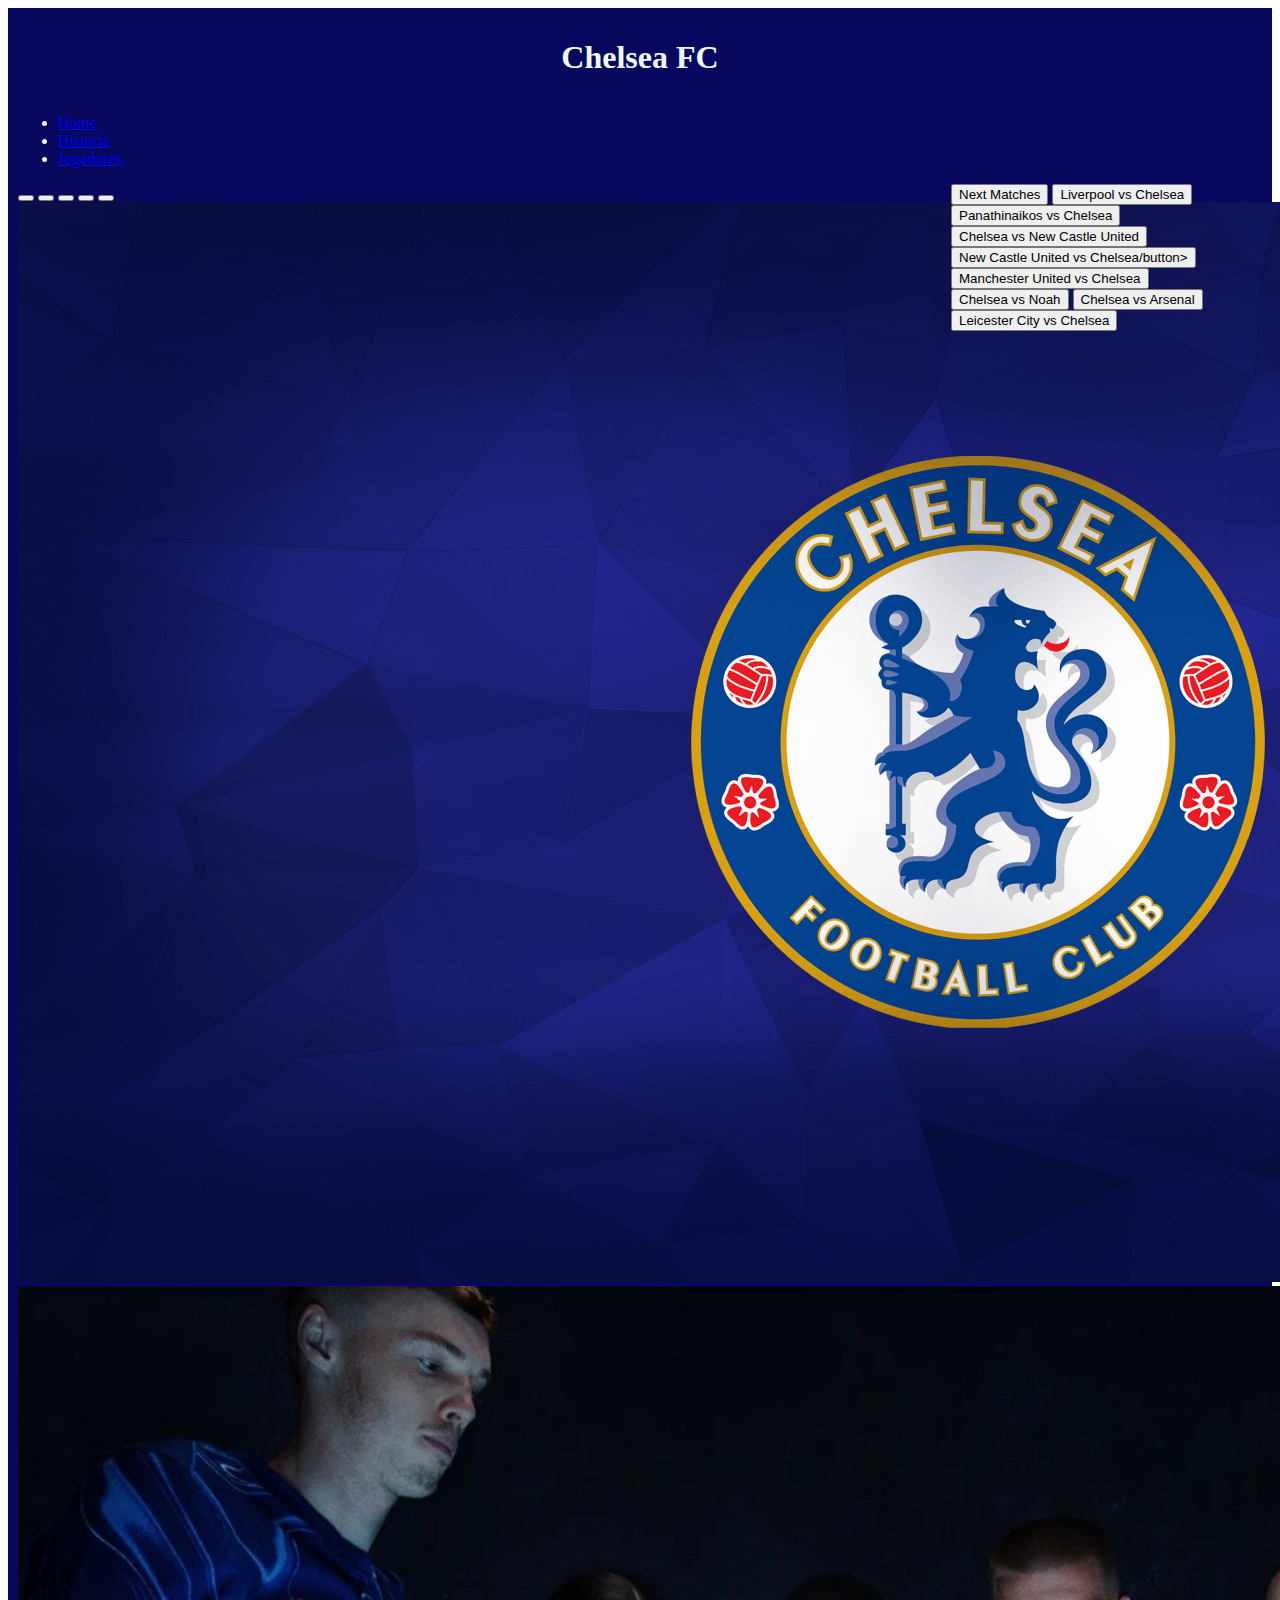
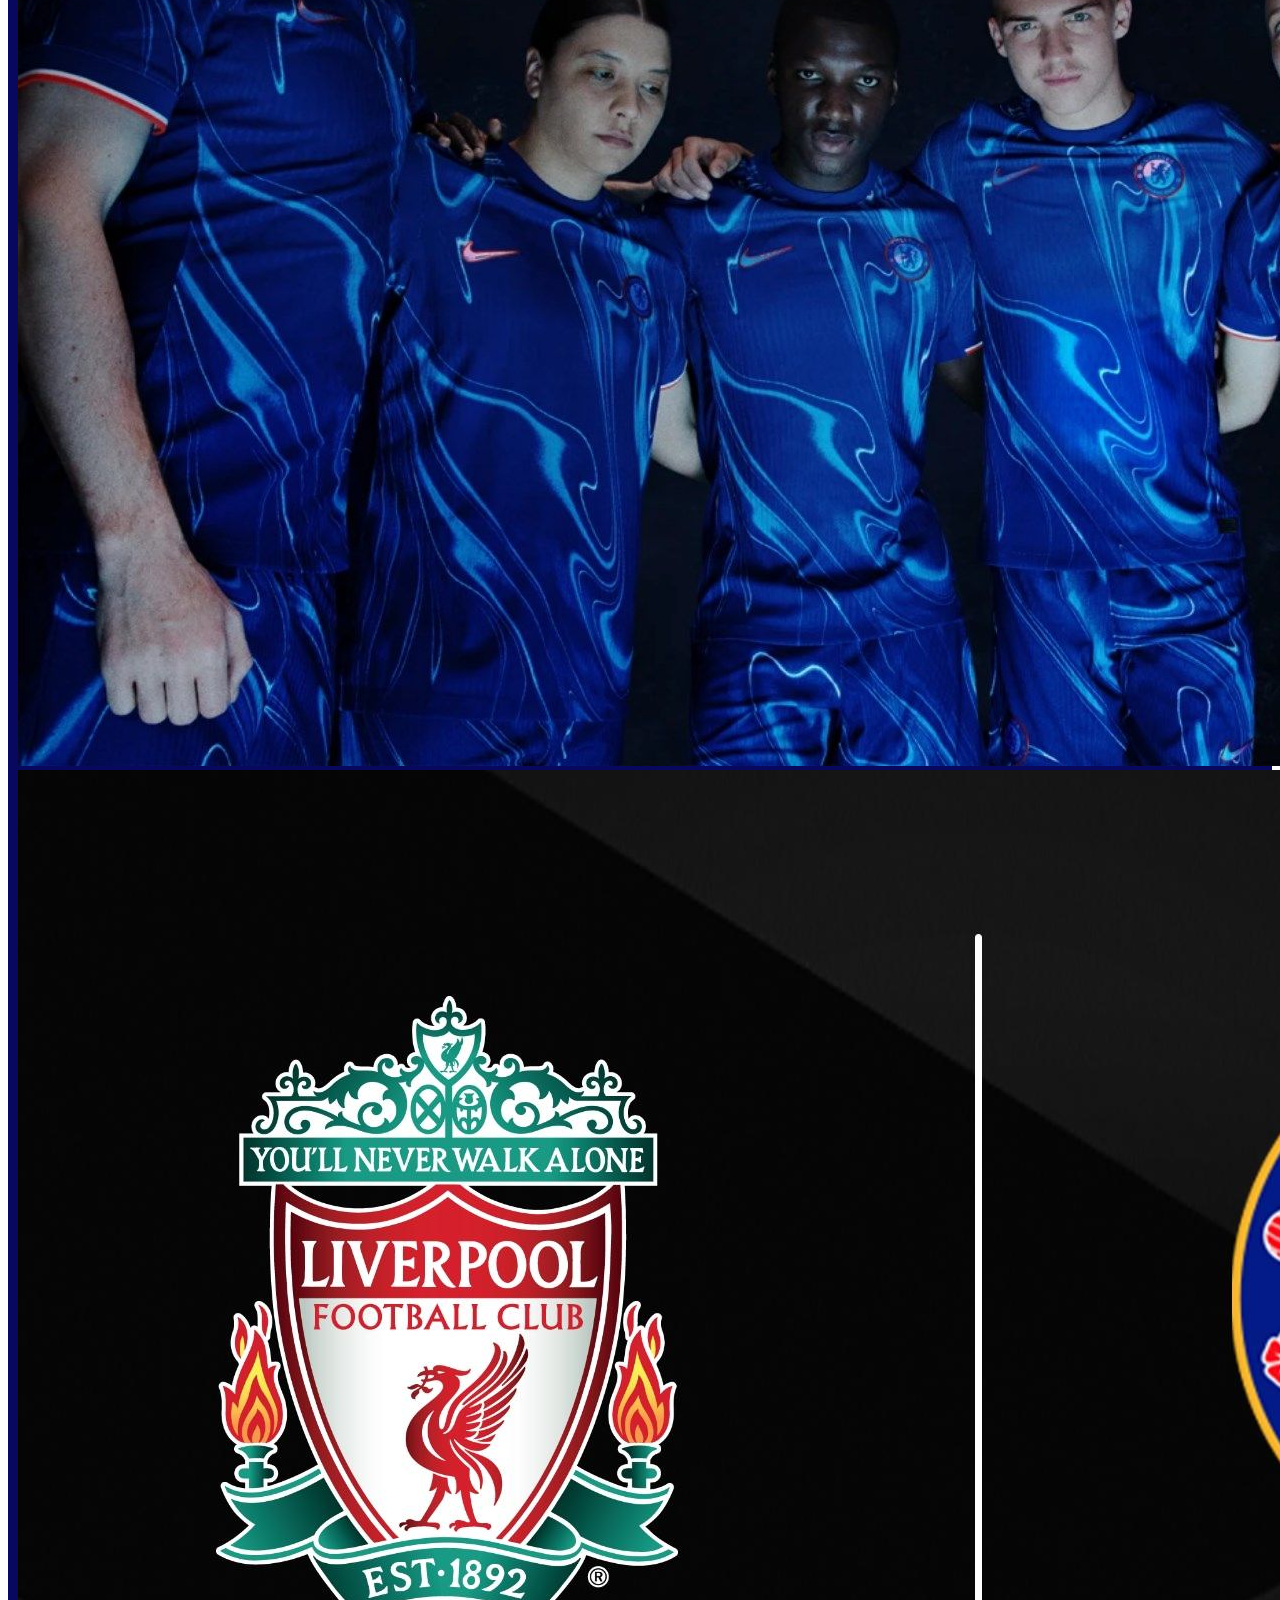
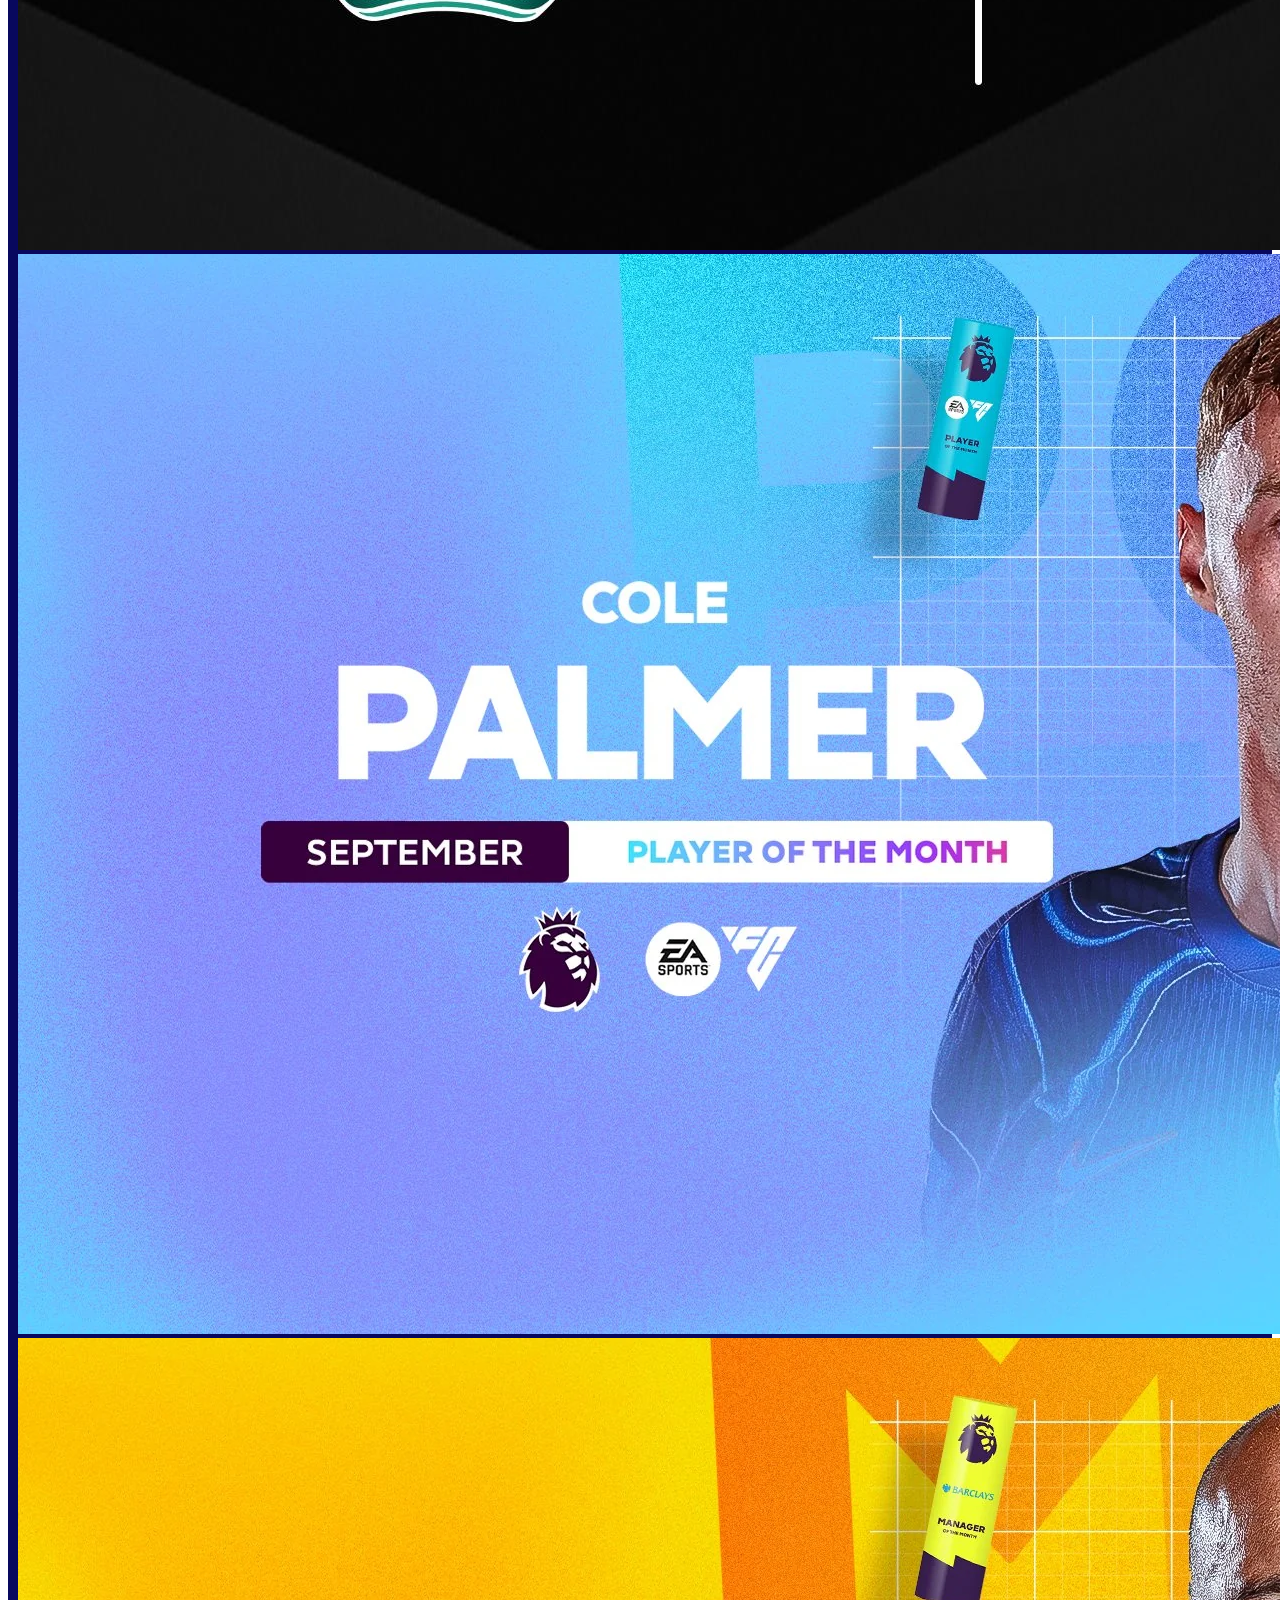
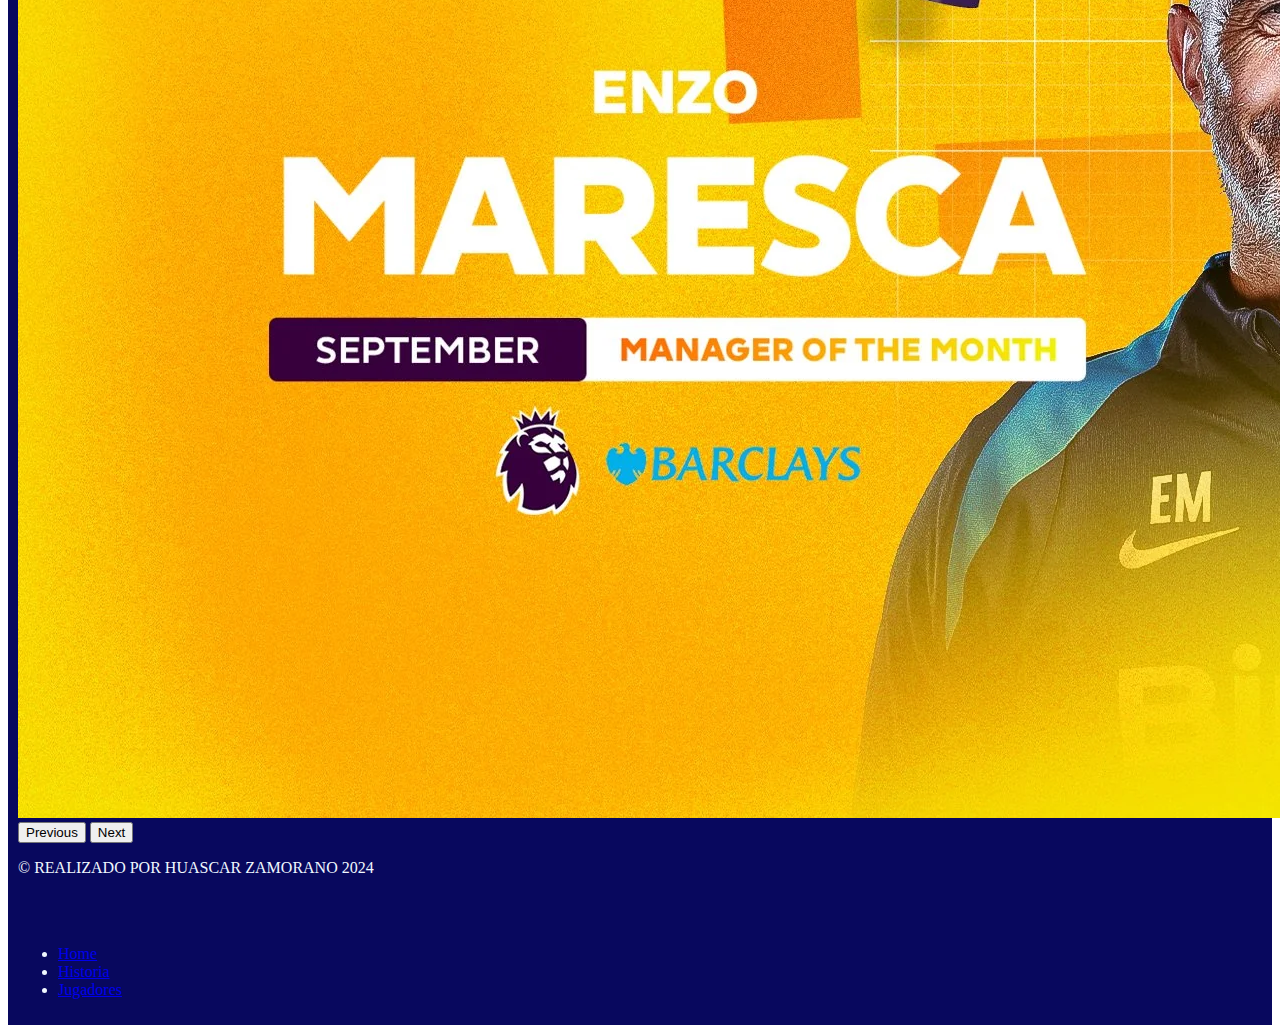
<file: index.html>
<!DOCTYPE html>
<html lang="en">
<head>
    <meta charset="UTF-8">
    <meta name="viewport" content="width=device-width, initial-scale=1.0">
    <link rel="stylesheet" href="estilos/estilos1.css">
    <link href="https://cdn.jsdelivr.net/npm/bootstrap@5.1.3/dist/css/bootstrap.min.css" rel="stylesheet" integrity="sha384-1BmE4kWBq78iYhFldvKuhfTAU6auU8tT94WrHftjDbrCEXSU1oBoqyl2QvZ6jIW3" crossorigin="anonymous">
    <script src="https://cdn.jsdelivr.net/npm/bootstrap@5.1.3/dist/js/bootstrap.bundle.min.js" integrity="sha384-ka7Sk0Gln4gmtz2MlQnikT1wXgYsOg+OMhuP+IlRH9sENBO0LRn5q+8nbTov4+1p" crossorigin="anonymous"></script>
    <title>Document</title>

</head>
<body>
    <div class="contenedor">
        <div class="header">
            <h1>Chelsea FC</h1>
        </div>
        
        <div class="nav">
          <ul class="nav justify-content-center">
            <li class="nav-item">
              <a class="nav-link active" aria-current="page" href="#">Home</a>
            </li>
            <li class="nav-item">
              <a class="nav-link" href="pag2.html">Historia</a>
            </li>
            <li class="nav-item">
              <a class="nav-link" href="pag3.html">Jugadores</a>
            </li>
            
          </ul>
        </div>

        <div class="contenido">
          <div id="carouselExampleIndicators" class="carousel slide" data-bs-ride="carousel">
            <div class="carousel-indicators">
              <button type="button" data-bs-target="#carouselExampleIndicators" data-bs-slide-to="0" class="active" aria-current="true" aria-label="Slide 1"></button>
              <button type="button" data-bs-target="#carouselExampleIndicators" data-bs-slide-to="1" aria-label="Slide 2"></button>
              <button type="button" data-bs-target="#carouselExampleIndicators" data-bs-slide-to="2" aria-label="Slide 3"></button>
              <button type="button" data-bs-target="#carouselExampleIndicators" data-bs-slide-to="3" aria-label="Slide 4"></button>
              <button type="button" data-bs-target="#carouselExampleIndicators" data-bs-slide-to="4" aria-label="Slide 5"></button>
            </div>
            <div class="carousel-inner">
              <div class="carousel-item active">
                <img src="img/logo.jpg" class="d-block w-100" alt="...">
              </div>
              <div class="carousel-item">
                <img src="img/our kit.jpg" class="d-block w-100" alt="...">
              </div>
              <div class="carousel-item">
                <img src="img/Liverpool vs. Chelsea.jpeg" class="d-block w-100" alt="...">
              </div>
              <div class="carousel-item">
                <img src="img/cole.webp" class="d-block w-100" alt="...">
              </div>
              <div class="carousel-item">
                <img src="img/enzo.webp" class="d-block w-100" alt="...">
              </div>
            </div>
            <button class="carousel-control-prev" type="button" data-bs-target="#carouselExampleIndicators" data-bs-slide="prev">
              <span class="carousel-control-prev-icon" aria-hidden="true"></span>
              <span class="visually-hidden">Previous</span>
            </button>
            <button class="carousel-control-next" type="button" data-bs-target="#carouselExampleIndicators" data-bs-slide="next">
              <span class="carousel-control-next-icon" aria-hidden="true"></span>
              <span class="visually-hidden">Next</span>
            </button>
          </div>
       </div>

        <div class="ads">
            <div class="list-group">
                <button type="button" class="list-group-item list-group-item-action active" aria-current="true">
                    Next Matches
                </button>
                <button type="button" class="list-group-item list-group-item-action">Liverpool vs Chelsea</button>
                <button type="button" class="list-group-item list-group-item-action">Panathinaikos vs Chelsea</button>
                <button type="button" class="list-group-item list-group-item-action">Chelsea vs New Castle United</button>
                <button type="button" class="list-group-item list-group-item-action">New Castle United vs Chelsea/button>
                <button type="button" class="list-group-item list-group-item-action">Manchester United vs Chelsea</button>
                <button type="button" class="list-group-item list-group-item-action">Chelsea vs Noah</button>
                <button type="button" class="list-group-item list-group-item-action">Chelsea vs Arsenal</button>
                <button type="button" class="list-group-item list-group-item-action">Leicester City vs Chelsea</button>
              </div>
        </div>     


        <div class="footer">
          <footer class="d-flex flex-wrap justify-content-between align-items-center py-3 my-4 border-top">
            <p class="col-md-4 mb-0 text-muted">&copy; REALIZADO POR HUASCAR ZAMORANO 2024</p>
        
            <a href="/" class="col-md-4 d-flex align-items-center justify-content-center mb-3 mb-md-0 me-md-auto link-dark text-decoration-none">
              <svg class="bi me-2" width="40" height="32"><use xlink:href="#bootstrap"/></svg>
            </a>
        
            <ul class="nav col-md-4 justify-content-end">
              <li class="nav-item"><a href="#" class="nav-link px-2 text-muted">Home</a></li>
              <li class="nav-item"><a href="pag2.html" class="nav-link px-2 text-muted">Historia</a></li>
              <li class="nav-item"><a href="pag3.html" class="nav-link px-2 text-muted">Jugadores</a></li>
              
              
            </ul>
          </footer>



        </div>
        
    </div>



    
    
</body>
</html>
</file>
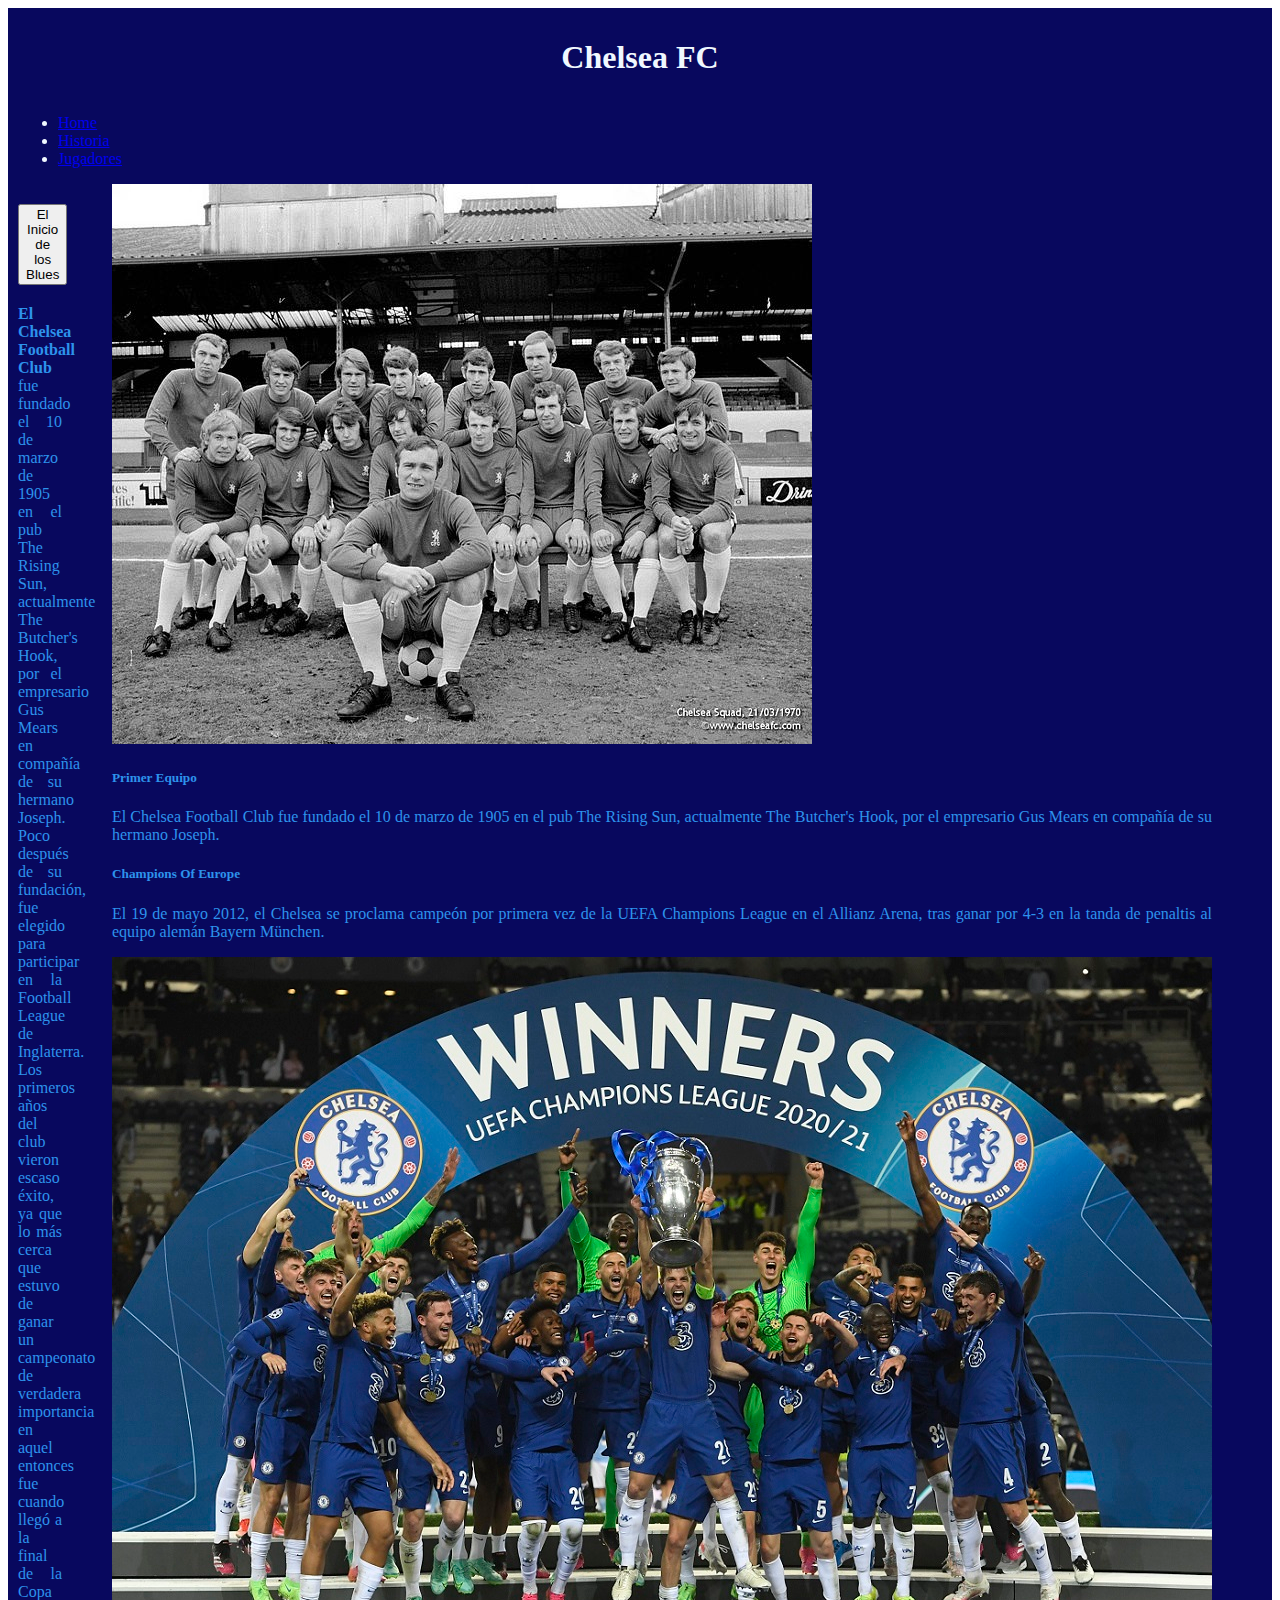
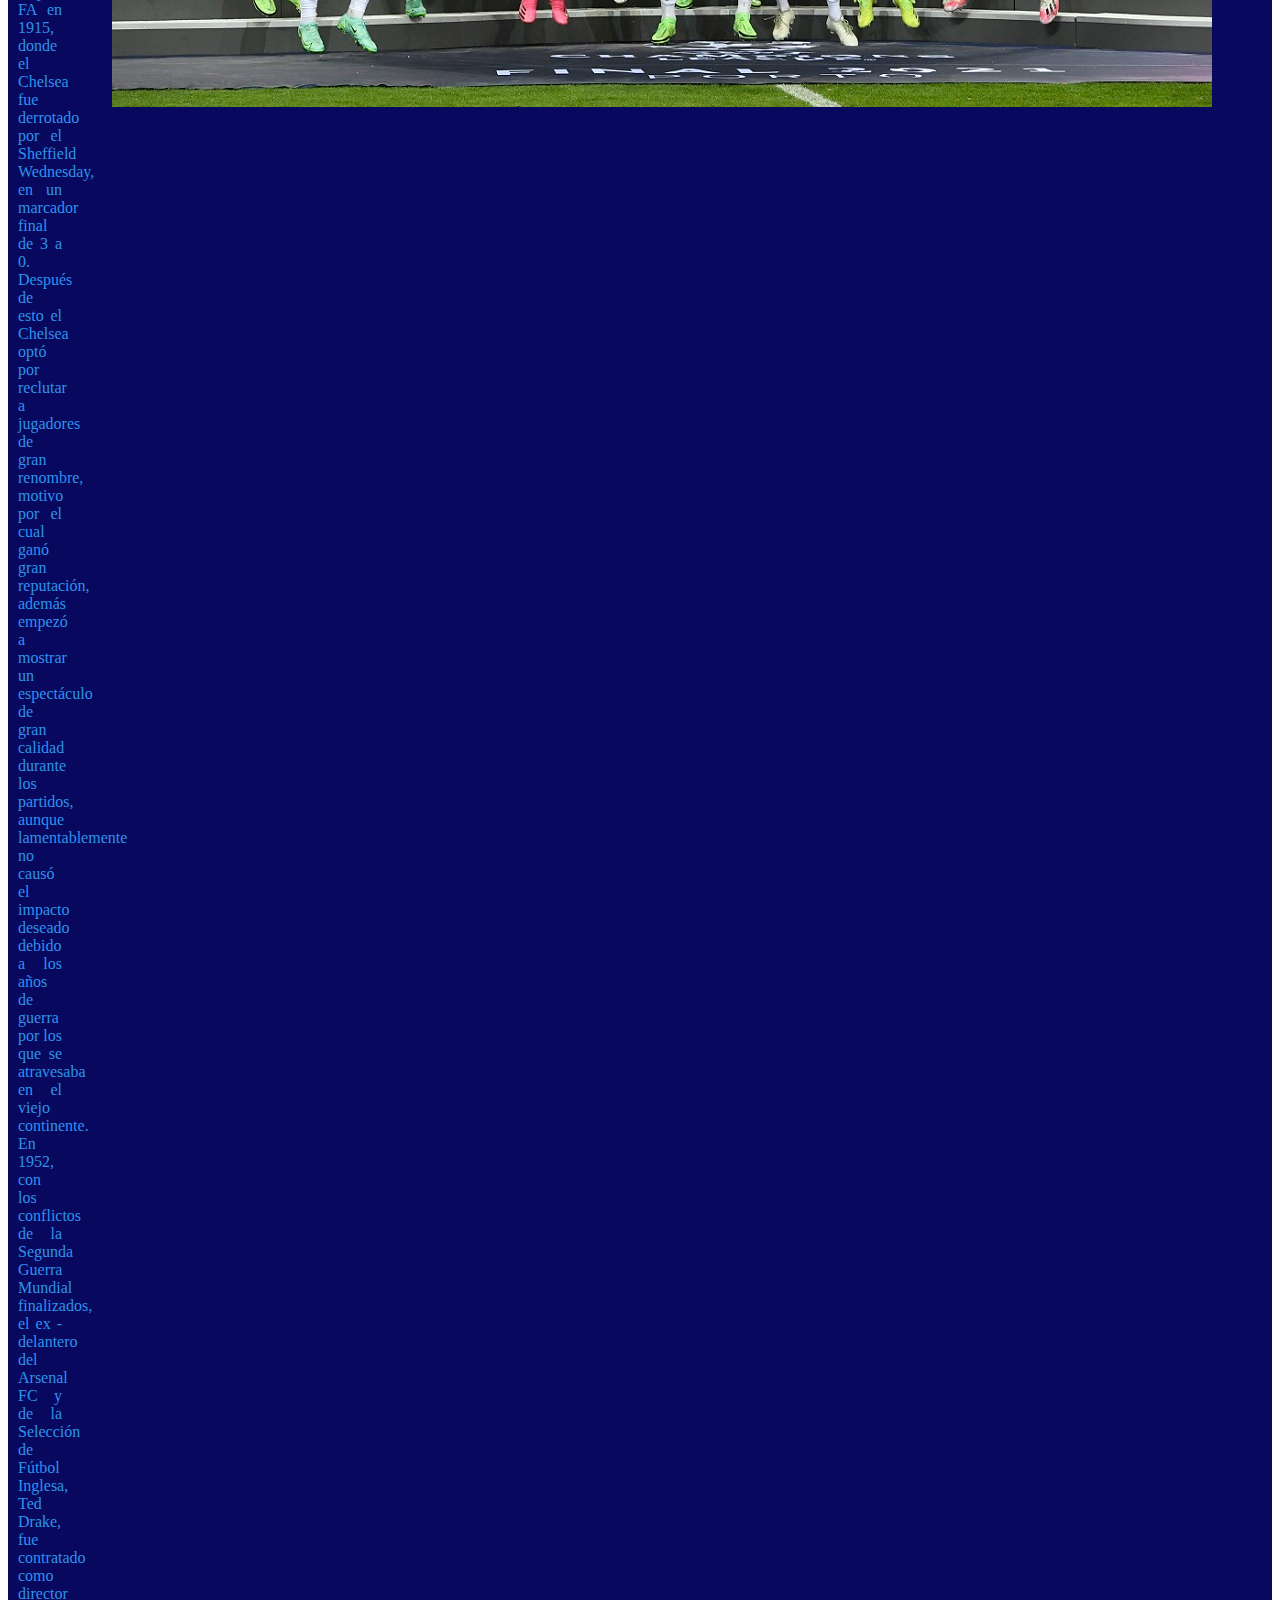
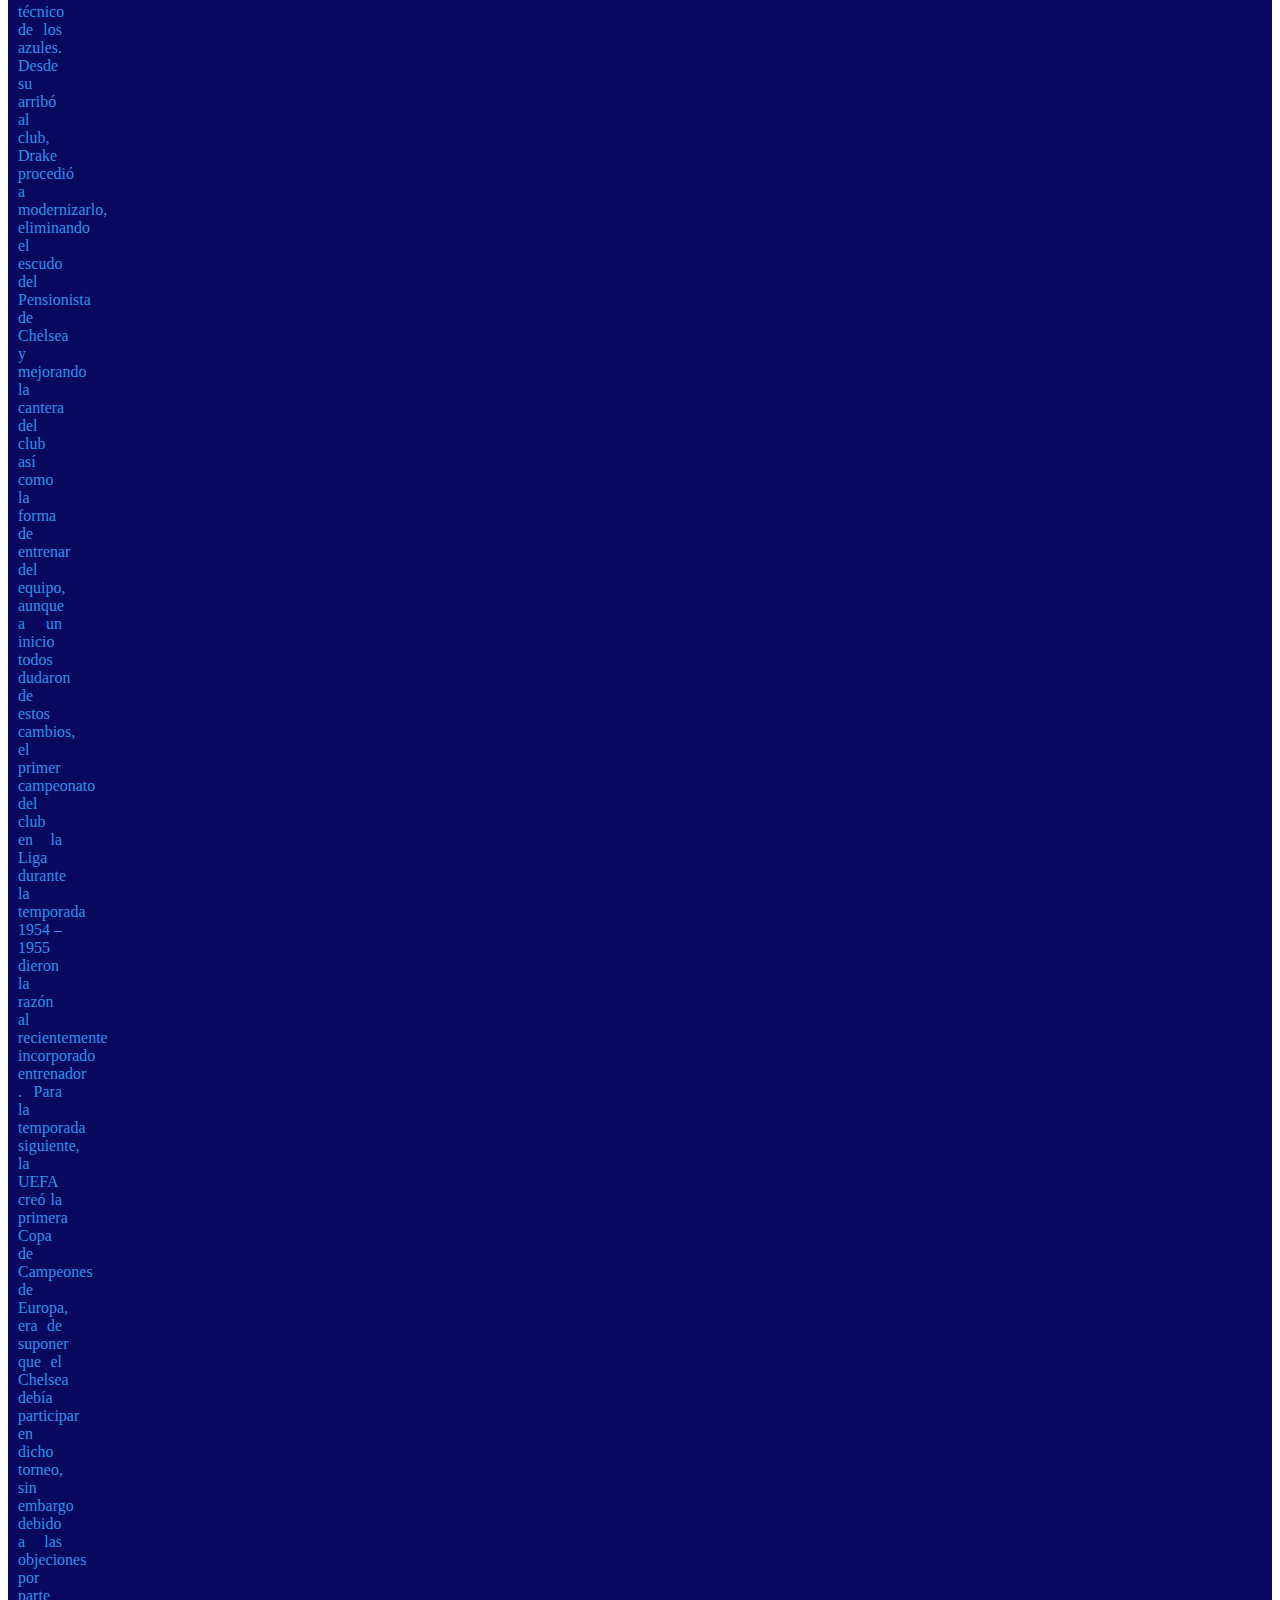
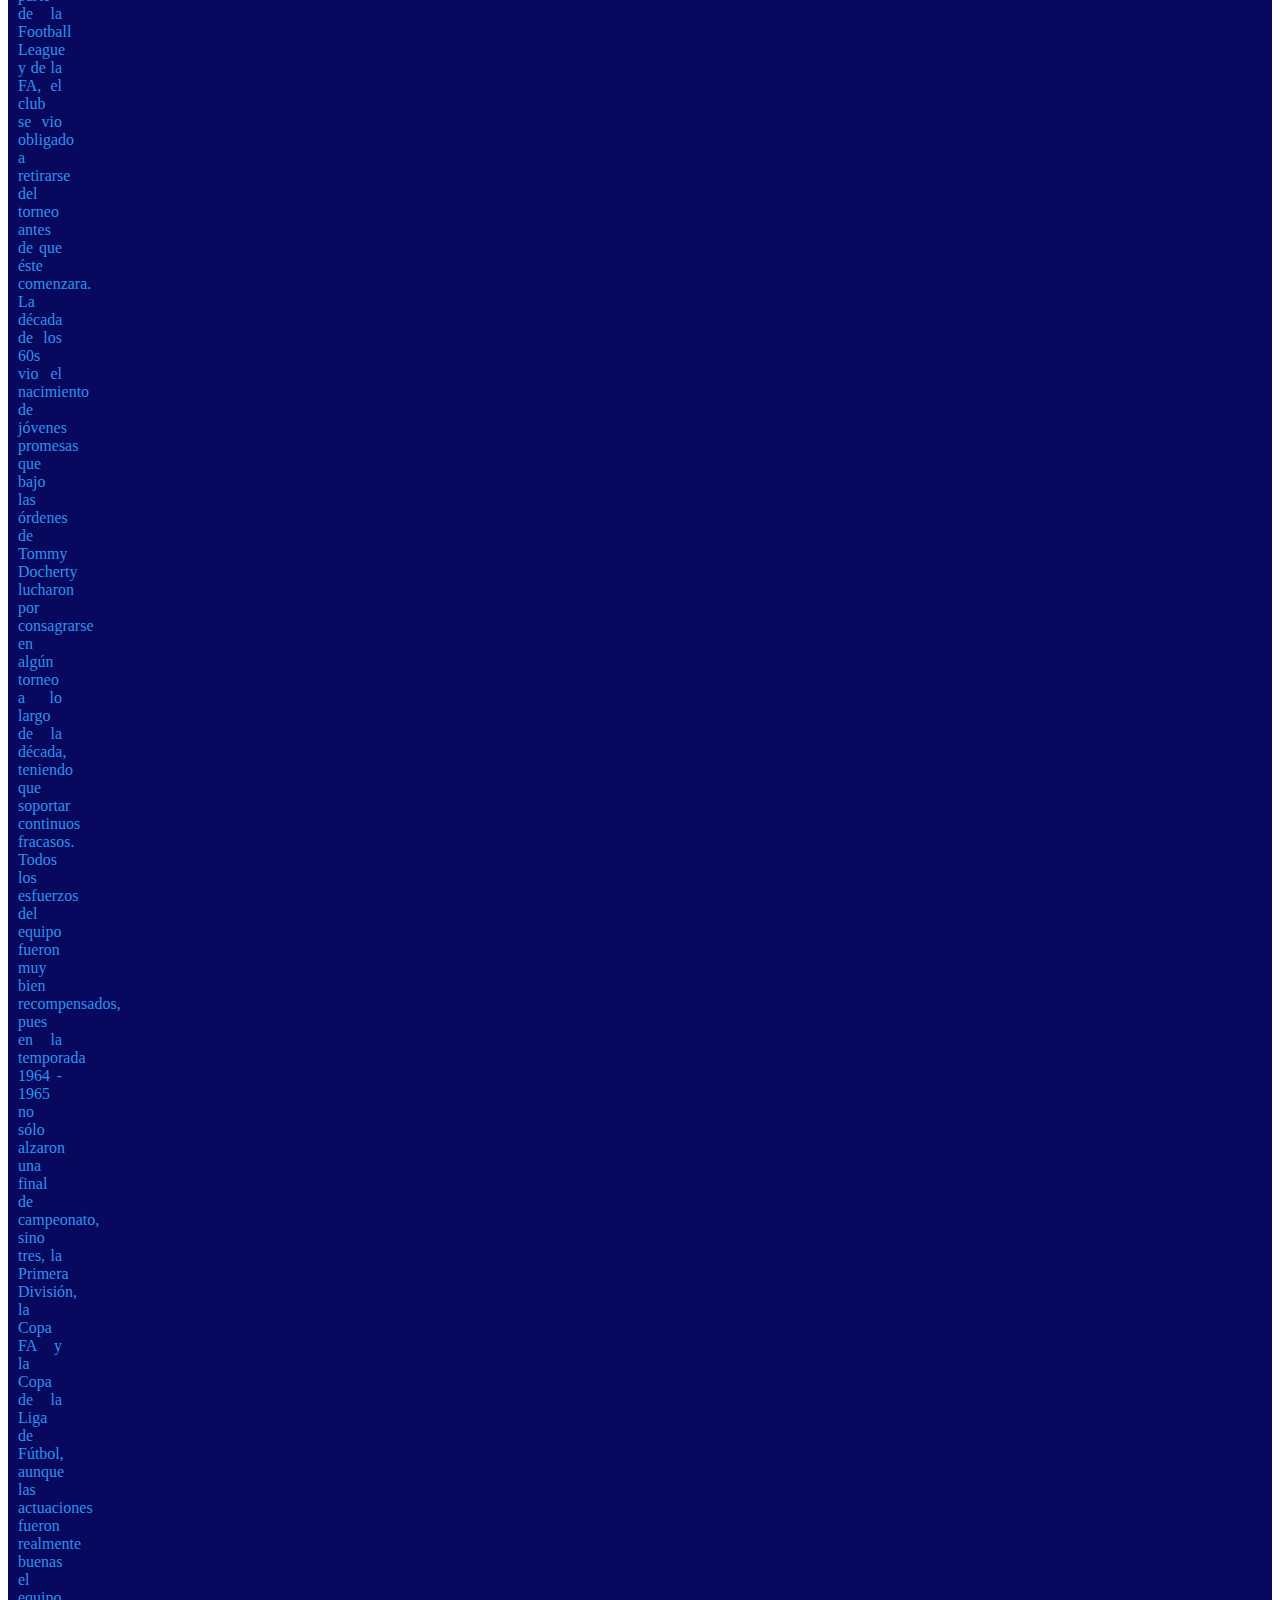
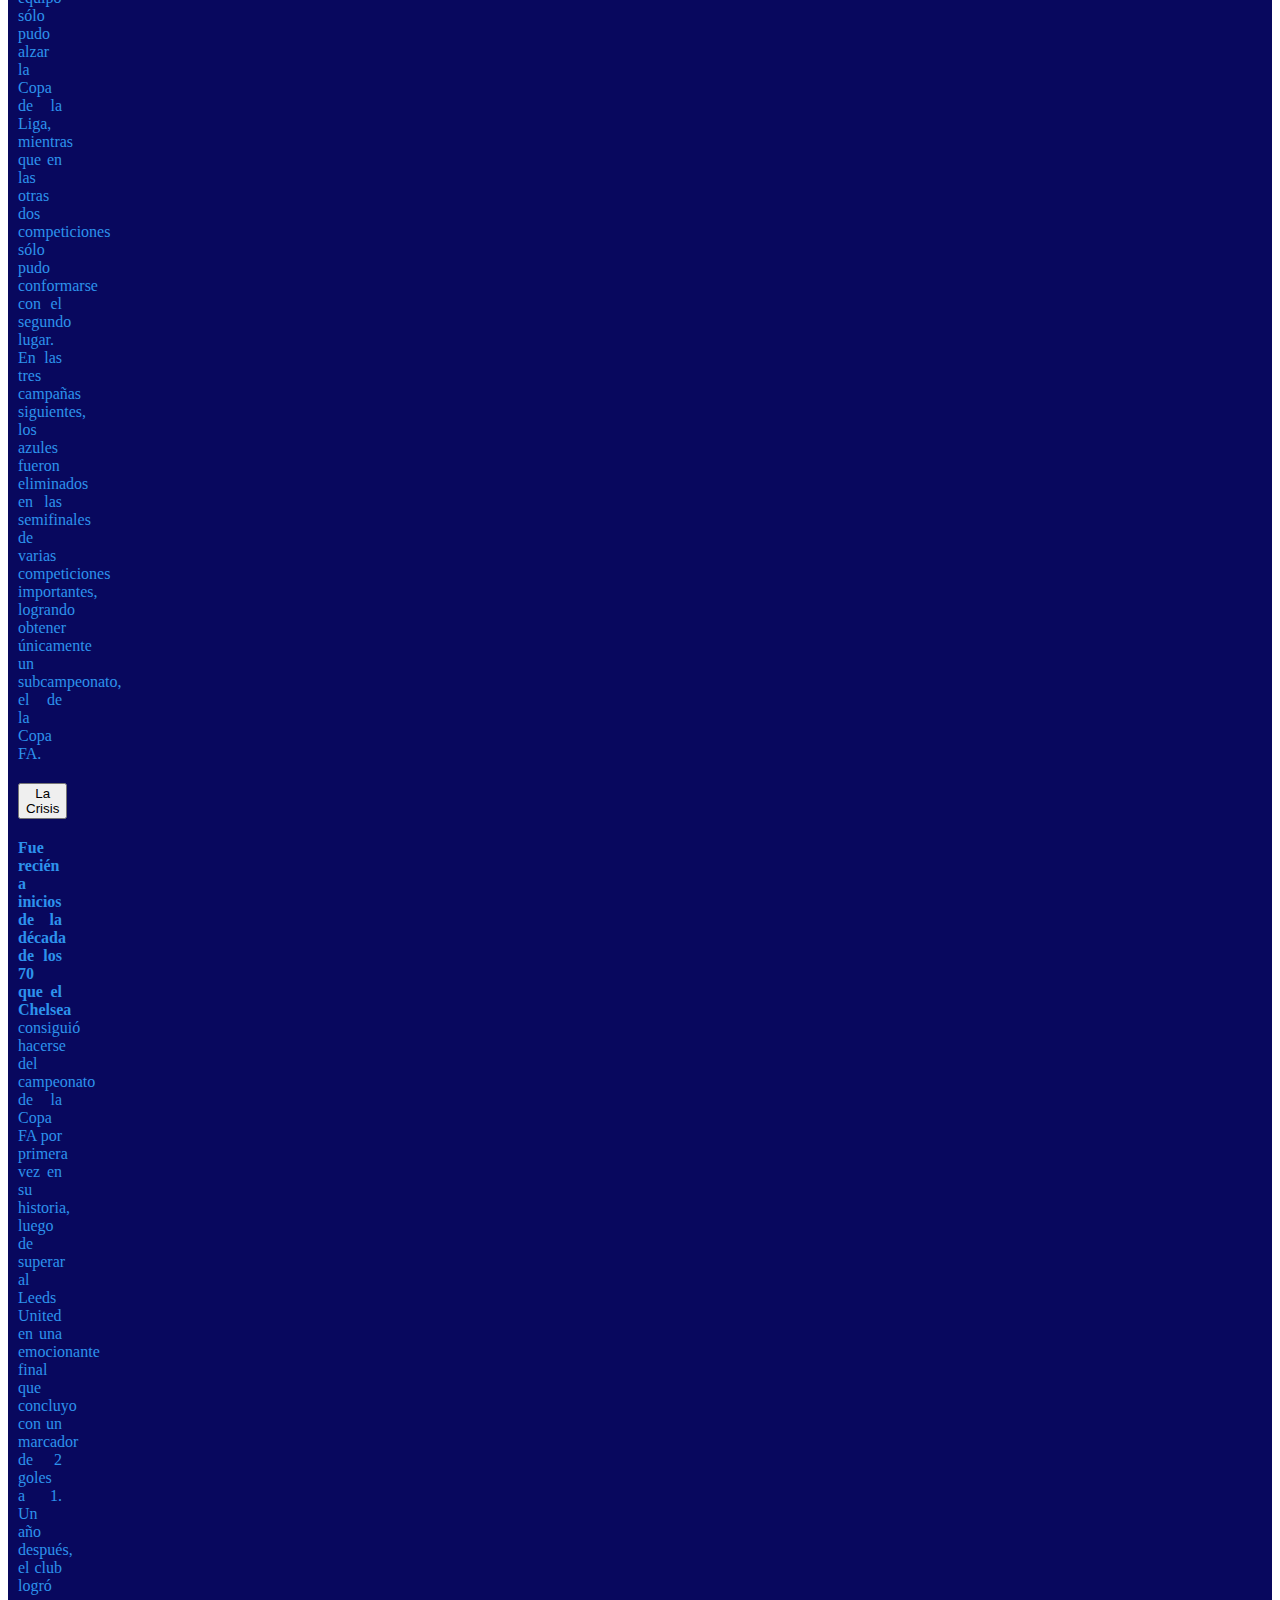
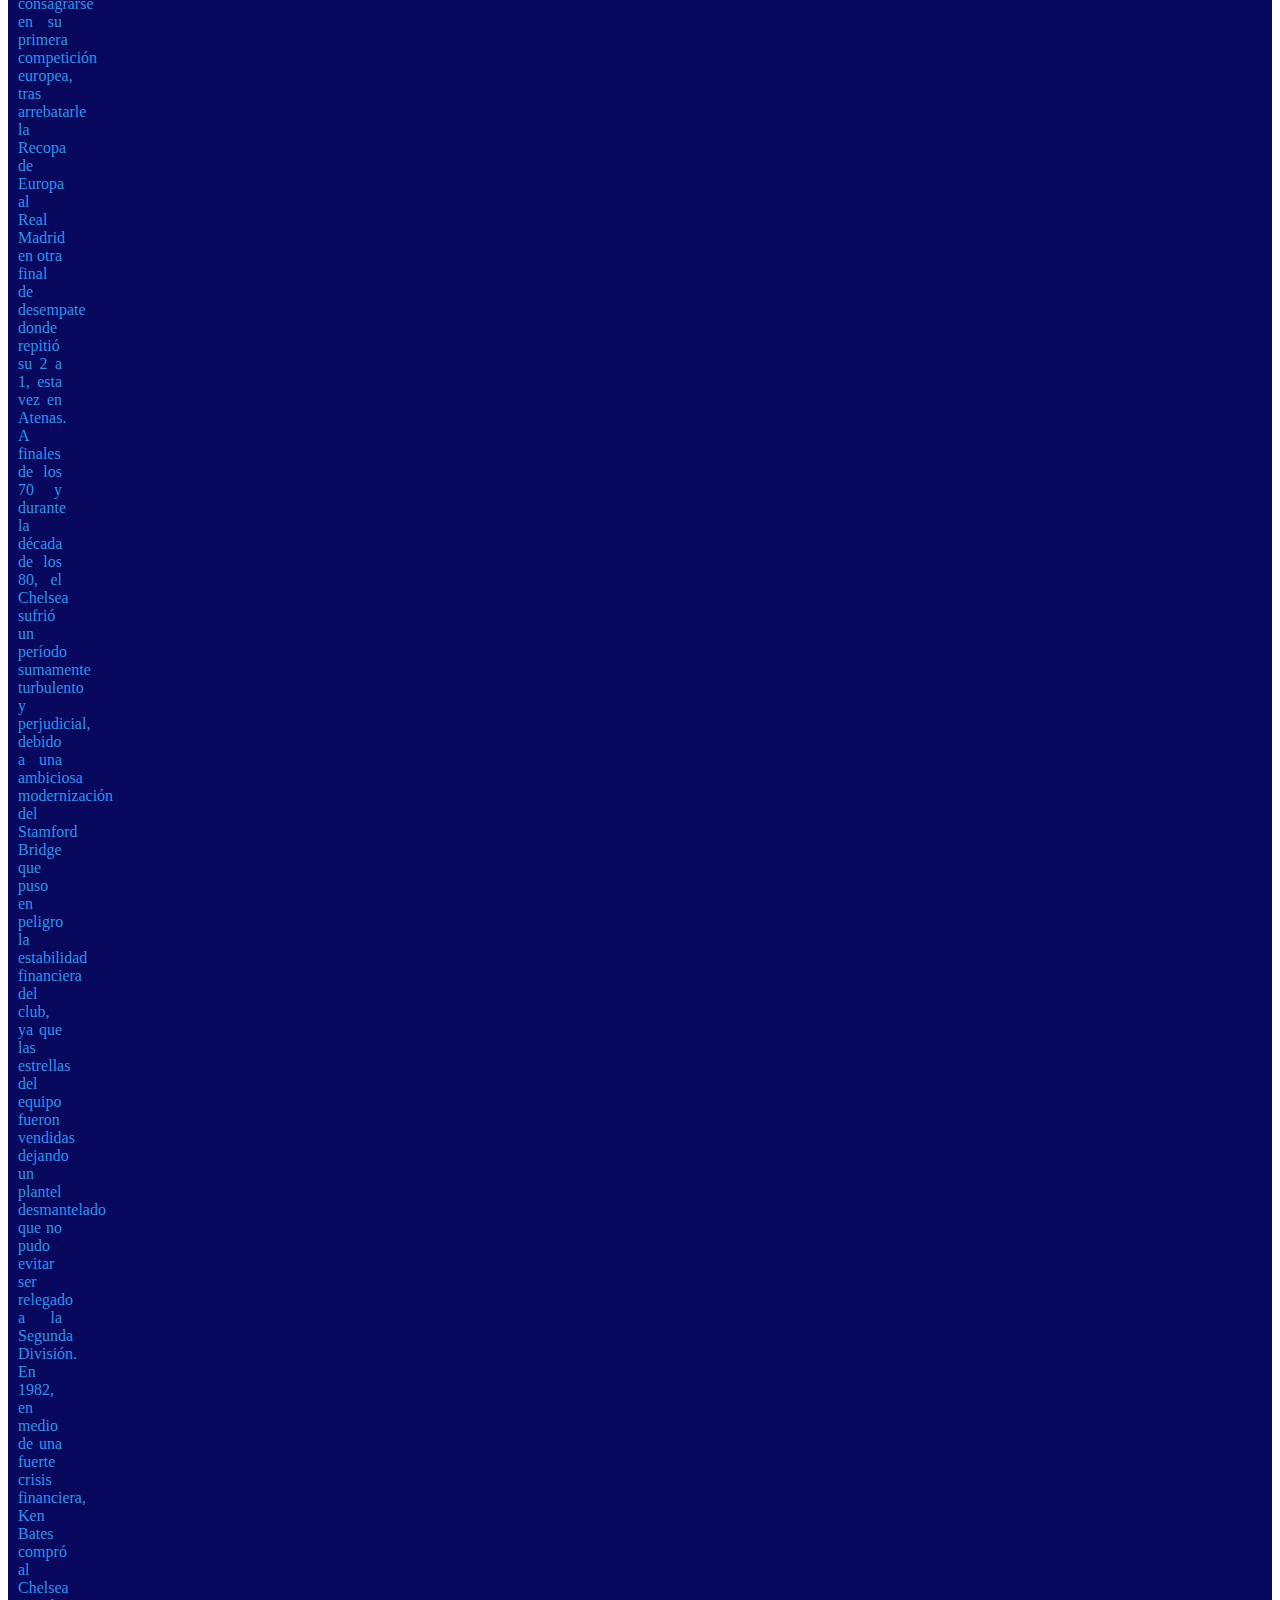
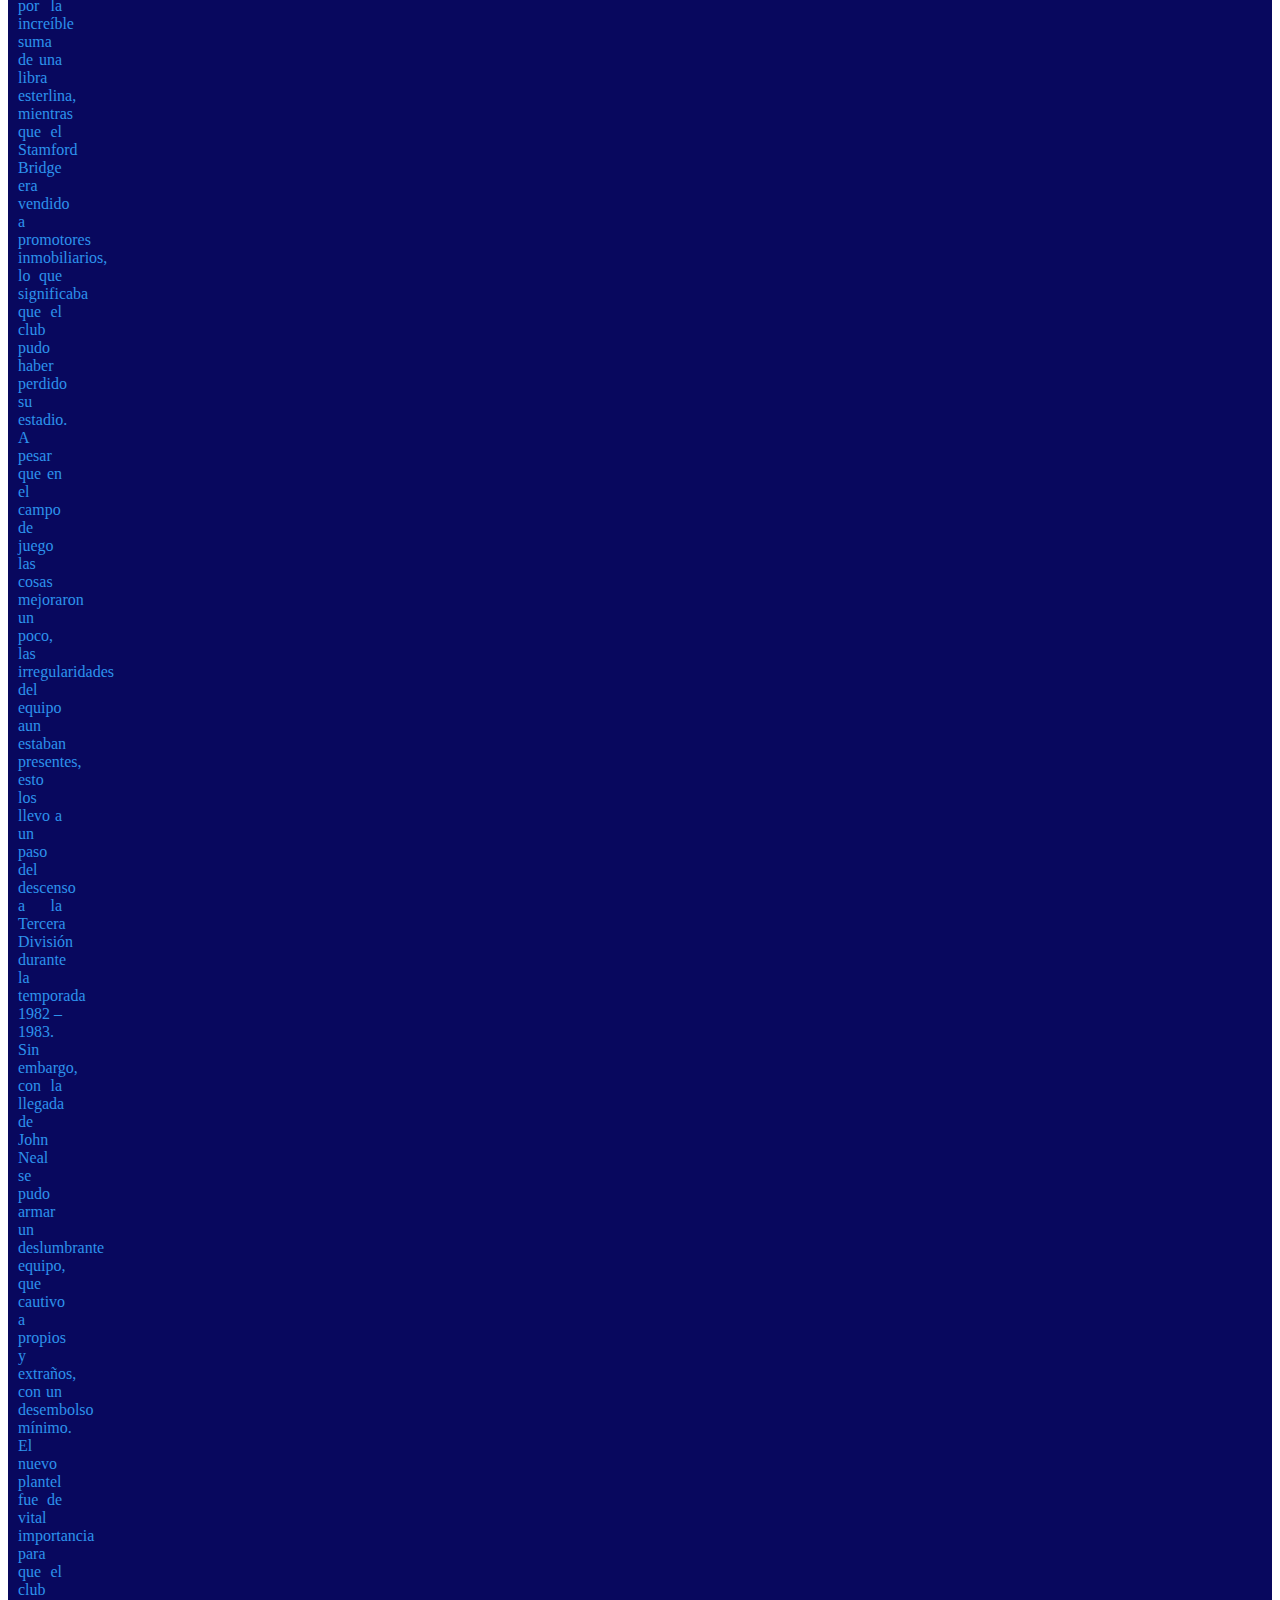
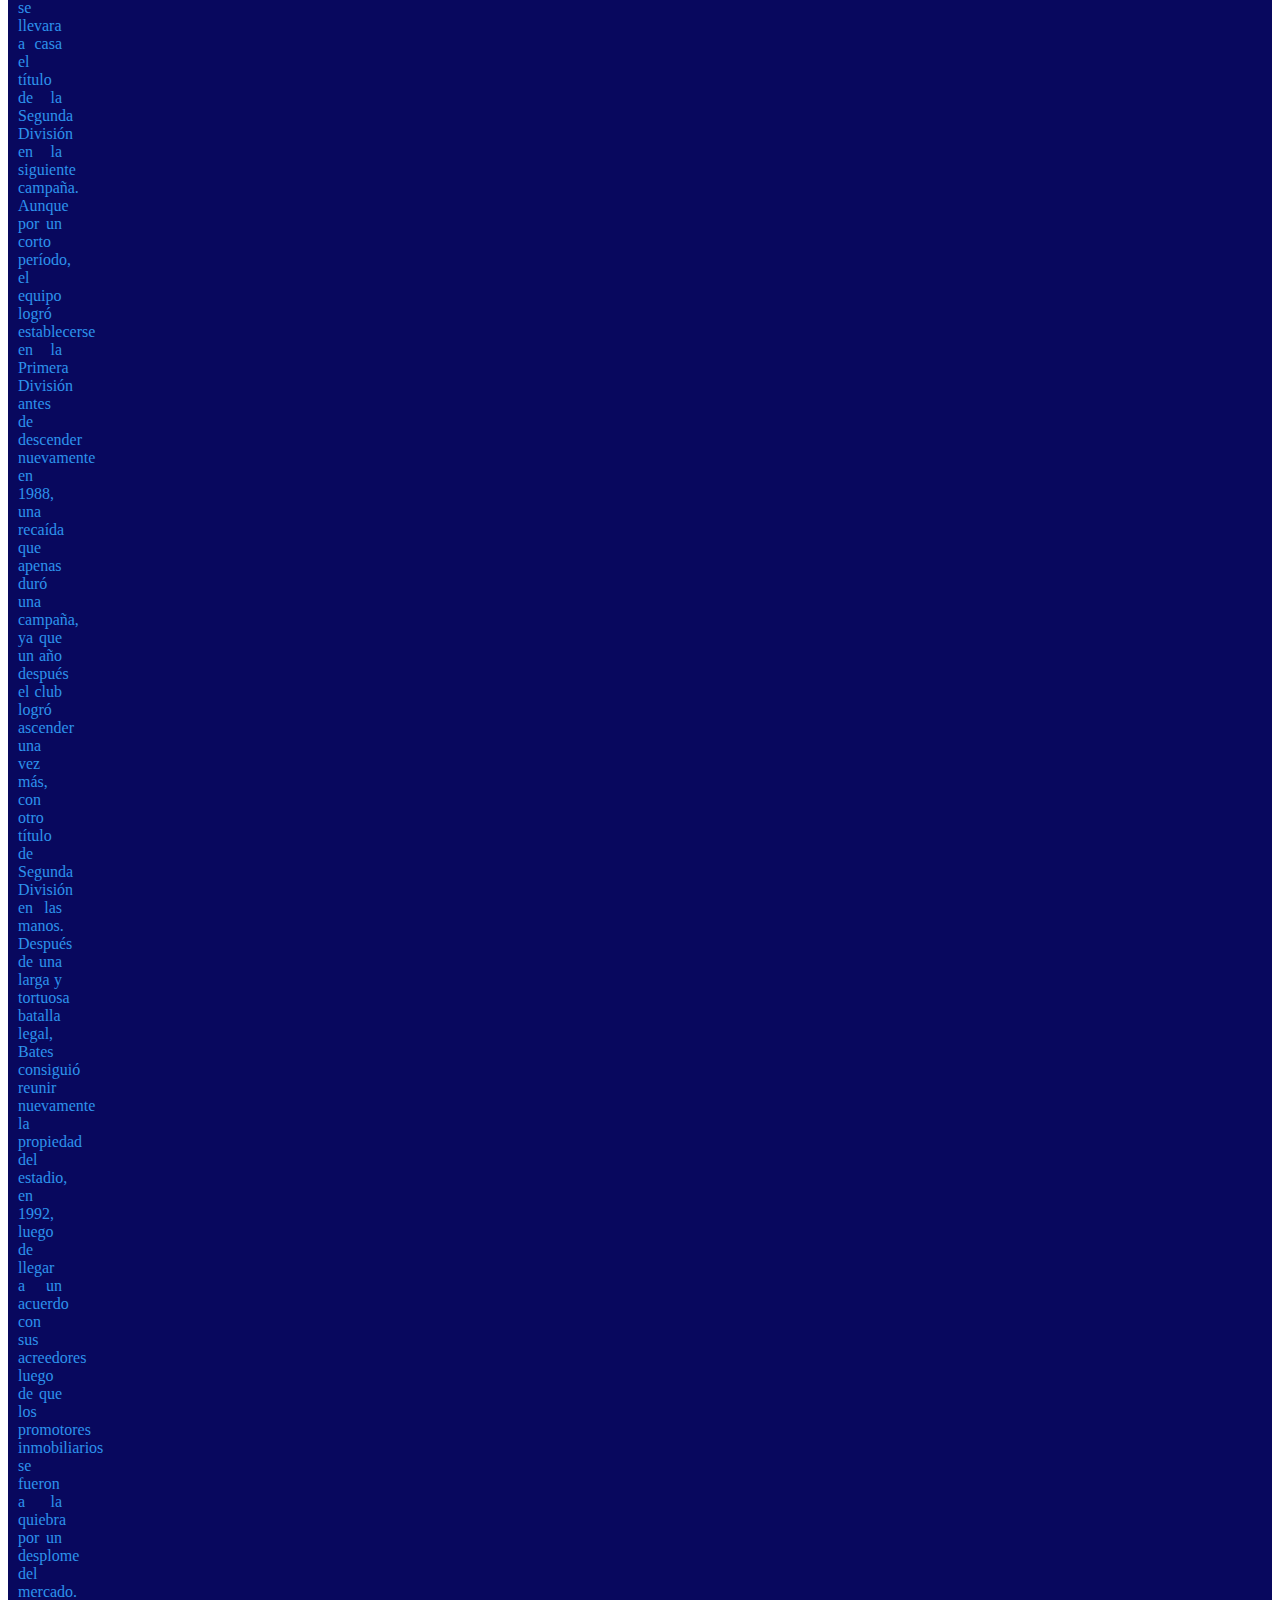
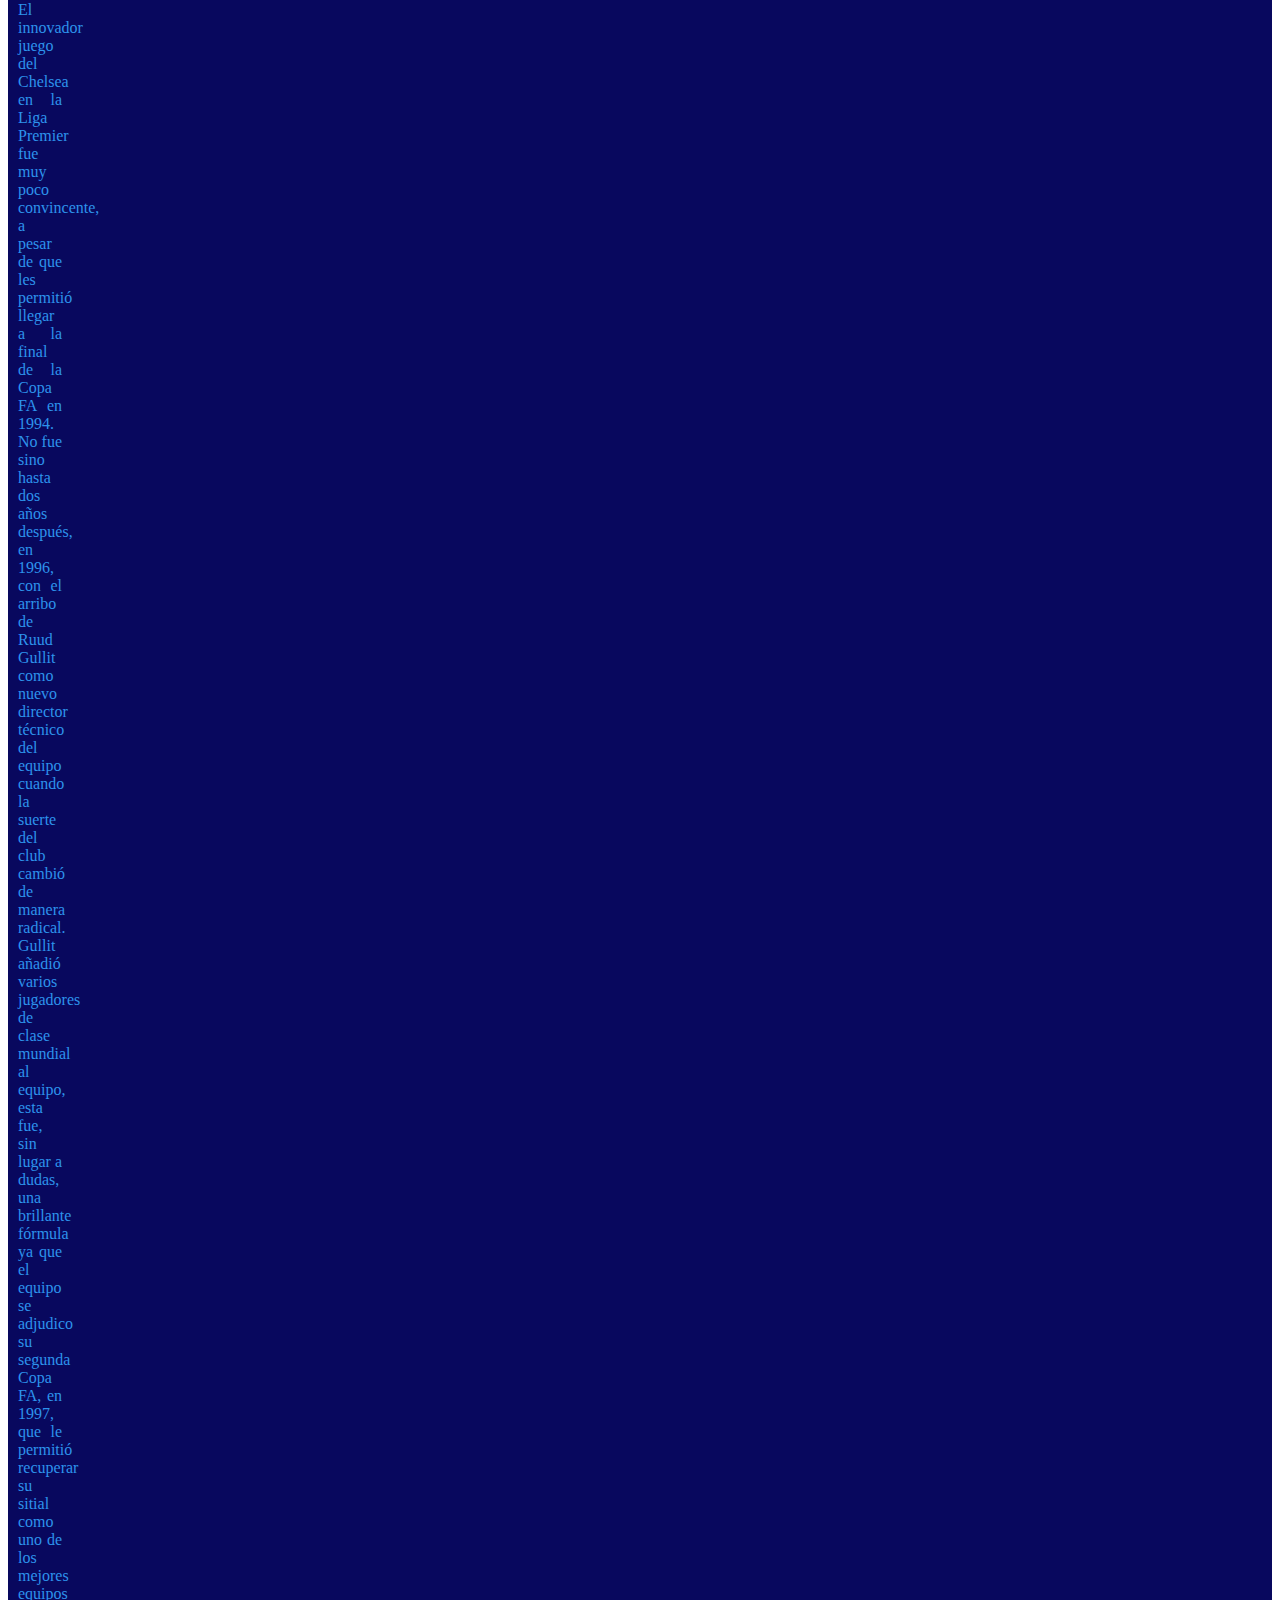
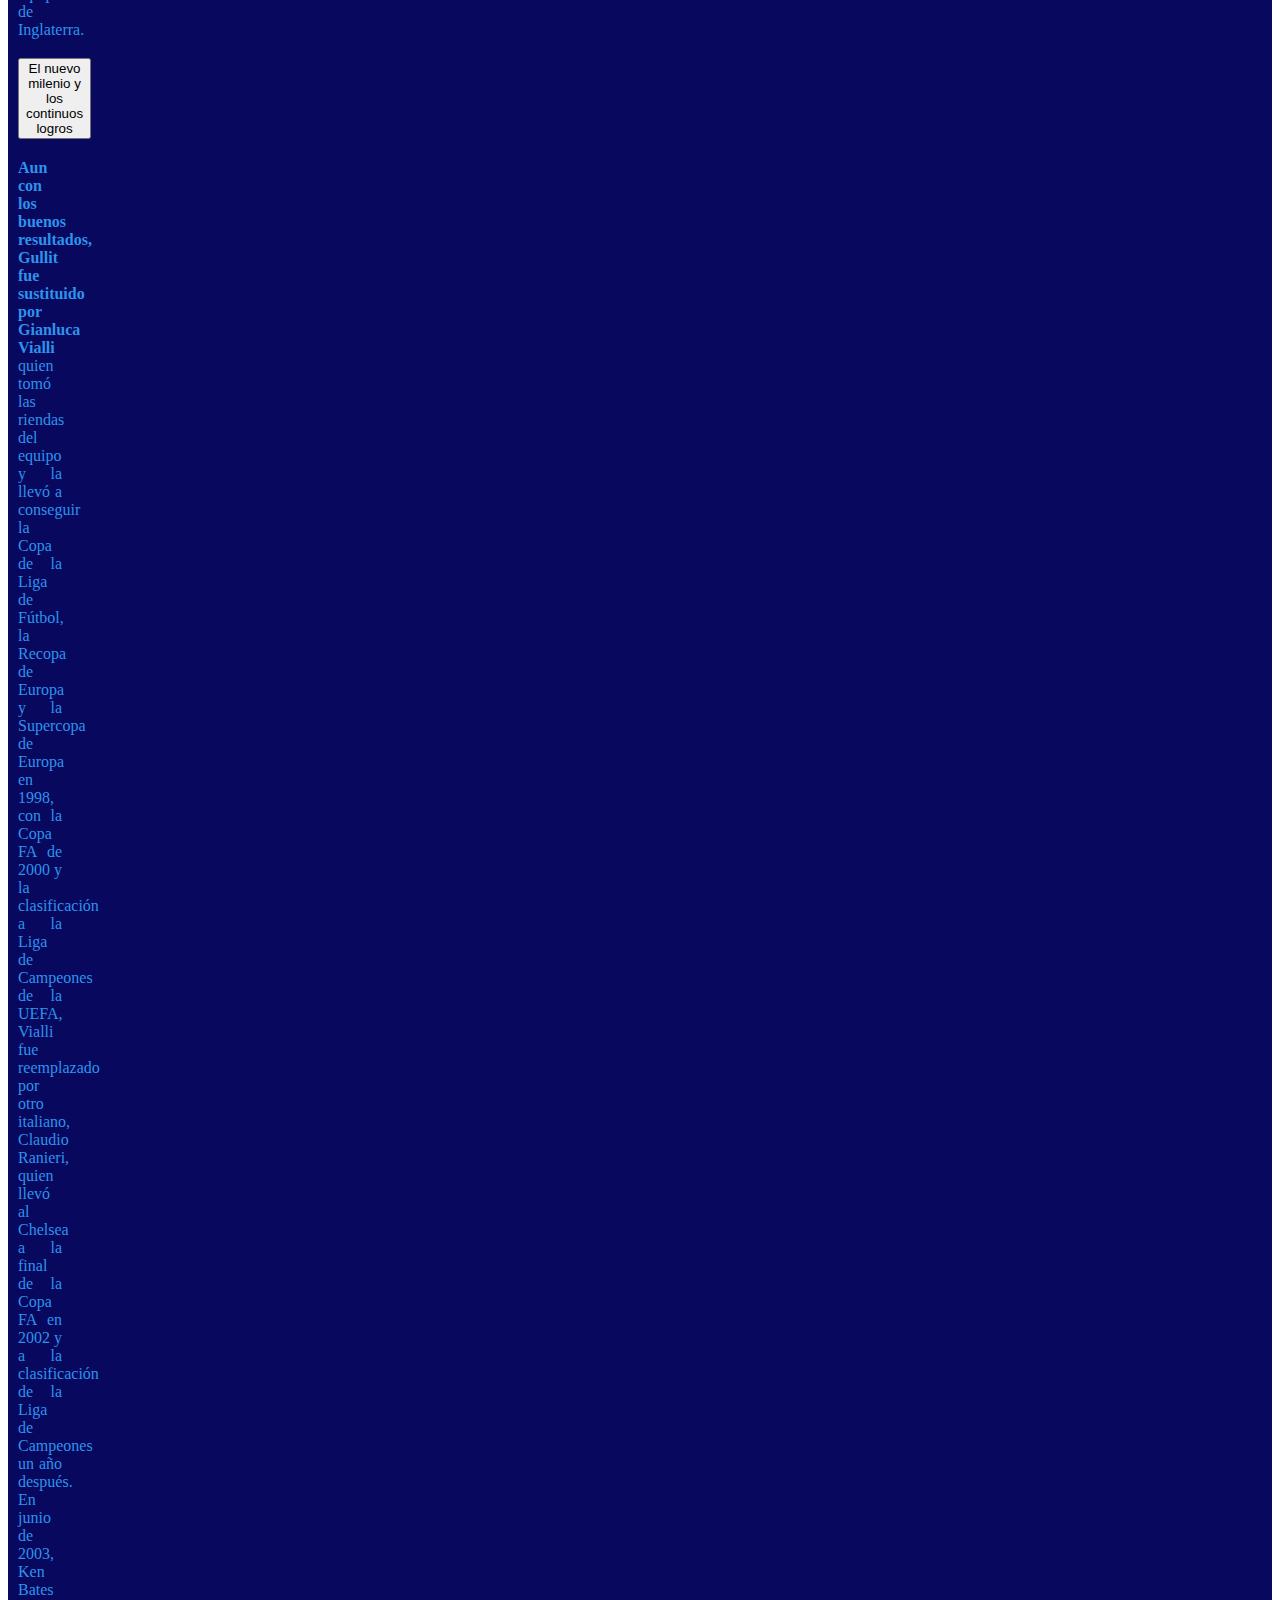
<file: pag2.html>
<!DOCTYPE html>
<html lang="en">
<head>
    <meta charset="UTF-8">
    <meta name="viewport" content="width=device-width, initial-scale=1.0">
    <link rel="stylesheet" href="estilos/estilos2.css">
    <link href="https://cdn.jsdelivr.net/npm/bootstrap@5.1.3/dist/css/bootstrap.min.css" rel="stylesheet" integrity="sha384-1BmE4kWBq78iYhFldvKuhfTAU6auU8tT94WrHftjDbrCEXSU1oBoqyl2QvZ6jIW3" crossorigin="anonymous">
    <script src="https://cdn.jsdelivr.net/npm/bootstrap@5.1.3/dist/js/bootstrap.bundle.min.js" integrity="sha384-ka7Sk0Gln4gmtz2MlQnikT1wXgYsOg+OMhuP+IlRH9sENBO0LRn5q+8nbTov4+1p" crossorigin="anonymous"></script>
    <title>Document</title>
</head>
<body>
  
    <div class="contenedor">
        <div class="header">
            <h1>Chelsea FC</h1>
        </div>
        
        <div class="nav">
          <ul class="nav justify-content-center">
            <li class="nav-item">
              <a class="nav-link active" aria-current="page" href="index.html">Home</a>
            </li>
            <li class="nav-item">
              <a class="nav-link" href="#">Historia</a>
            </li>
            <li class="nav-item">
              <a class="nav-link" href="pag3.html">Jugadores</a>
            </li>
          
          </ul>
        </div>

        <div class="contenido">
          <div class="accordion" id="accordionExample">
            <div class="accordion-item">
              <h2 class="accordion-header" id="headingOne">
                <button class="accordion-button" type="button" data-bs-toggle="collapse" data-bs-target="#collapseOne" aria-expanded="true" aria-controls="collapseOne">
                  El Inicio de los Blues
                </button>
              </h2>
              <div id="collapseOne" class="accordion-collapse collapse show" aria-labelledby="headingOne" data-bs-parent="#accordionExample">
                <div class="accordion-body">
                  <strong>El Chelsea Football Club</strong> fue fundado el 10 de marzo de 1905 en el pub The Rising Sun, actualmente The Butcher's Hook, por el empresario Gus Mears en compañía de su hermano Joseph. Poco después de su fundación, fue elegido para participar en la Football League de Inglaterra.

                  Los primeros años del club vieron escaso éxito, ya que lo más cerca que estuvo de ganar un campeonato de verdadera importancia en aquel entonces fue cuando llegó a la final de la Copa FA en 1915, donde el Chelsea fue derrotado por el Sheffield Wednesday, en un marcador final de 3 a 0. Después de esto el Chelsea optó por reclutar a jugadores de gran renombre, motivo por el cual ganó gran reputación, además empezó a mostrar un espectáculo de gran calidad durante los partidos, aunque lamentablemente no causó el impacto deseado debido a los años de guerra por los que se atravesaba en el viejo continente.
                  
                  En 1952, con los conflictos de la Segunda Guerra Mundial finalizados, el ex - delantero del Arsenal FC y de la Selección de Fútbol Inglesa, Ted Drake, fue contratado como director técnico de los azules. Desde su arribó al club, Drake procedió a modernizarlo, eliminando el escudo del Pensionista de Chelsea y mejorando la cantera del club así como la forma de entrenar del equipo, aunque a un inicio todos dudaron de estos cambios, el primer campeonato del club en la Liga durante la temporada 1954 – 1955 dieron la razón al recientemente incorporado entrenador . Para la temporada siguiente, la UEFA creó la primera Copa de Campeones de Europa, era de suponer que el Chelsea debía participar en dicho torneo, sin embargo debido a las objeciones por parte de la Football League y de la FA, el club se vio obligado a retirarse del torneo antes de que éste comenzara.
                  
                  La década de los 60s vio el nacimiento de jóvenes promesas que bajo las órdenes de Tommy Docherty lucharon por consagrarse en algún torneo a lo largo de la década, teniendo que soportar continuos fracasos. Todos los esfuerzos del equipo fueron muy bien recompensados, pues en la temporada 1964 - 1965 no sólo alzaron una final de campeonato, sino tres, la Primera División, la Copa FA y la Copa de la Liga de Fútbol, aunque las actuaciones fueron realmente buenas el equipo sólo pudo alzar la Copa de la Liga, mientras que en las otras dos competiciones sólo pudo conformarse con el segundo lugar. En las tres campañas siguientes, los azules fueron eliminados en las semifinales de varias competiciones importantes, logrando obtener únicamente un subcampeonato, el de la Copa FA.
              </div>
            </div>
            <div class="accordion-item">
              <h2 class="accordion-header" id="headingTwo">
                <button class="accordion-button collapsed" type="button" data-bs-toggle="collapse" data-bs-target="#collapseTwo" aria-expanded="false" aria-controls="collapseTwo">
                  La Crisis
                </button>
              </h2>
              <div id="collapseTwo" class="accordion-collapse collapse" aria-labelledby="headingTwo" data-bs-parent="#accordionExample">
                <div class="accordion-body">
                  <strong>Fue recién a inicios de la década de los 70 que el Chelsea</strong> consiguió hacerse del campeonato de la Copa FA por primera vez en su historia, luego de superar al Leeds United en una emocionante final que concluyo con un marcador de 2 goles a 1. Un año después, el club logró consagrarse en su primera competición europea, tras arrebatarle la Recopa de Europa al Real Madrid en otra final de desempate donde repitió su 2 a 1, esta vez en Atenas. A finales de los 70 y durante la década de los 80, el Chelsea sufrió un período sumamente turbulento y perjudicial, debido a una ambiciosa modernización del Stamford Bridge que puso en peligro la estabilidad financiera del club, ya que las estrellas del equipo fueron vendidas dejando un plantel desmantelado que no pudo evitar ser relegado a la Segunda División.

                  En 1982, en medio de una fuerte crisis financiera, Ken Bates compró al Chelsea por la increíble suma de una libra esterlina, mientras que el Stamford Bridge era vendido a promotores inmobiliarios, lo que significaba que el club pudo haber perdido su estadio. A pesar que en el campo de juego las cosas mejoraron un poco, las irregularidades del equipo aun estaban presentes, esto los llevo a un paso del descenso a la Tercera División durante la temporada 1982 – 1983.
                  
                  Sin embargo, con la llegada de John Neal se pudo armar un deslumbrante equipo, que cautivo a propios y extraños, con un desembolso mínimo. El nuevo plantel fue de vital importancia para que el club se llevara a casa el título de la Segunda División en la siguiente campaña. Aunque por un corto período, el equipo logró establecerse en la Primera División antes de descender nuevamente en 1988, una recaída que apenas duró una campaña, ya que un año después el club logró ascender una vez más, con otro título de Segunda División en las manos.
                  
                  Después de una larga y tortuosa batalla legal, Bates consiguió reunir nuevamente la propiedad del estadio, en 1992, luego de llegar a un acuerdo con sus acreedores luego de que los promotores inmobiliarios se fueron a la quiebra por un desplome del mercado. El innovador juego del Chelsea en la Liga Premier fue muy poco convincente, a pesar de que les permitió llegar a la final de la Copa FA en 1994. No fue sino hasta dos años después, en 1996, con el arribo de Ruud Gullit como nuevo director técnico del equipo cuando la suerte del club cambió de manera radical. Gullit añadió varios jugadores de clase mundial al equipo, esta fue, sin lugar a dudas, una brillante fórmula ya que el equipo se adjudico su segunda Copa FA, en 1997, que le permitió recuperar su sitial como uno de los mejores equipos de Inglaterra.
                </div>
              </div>
            </div>
            <div class="accordion-item">
              <h2 class="accordion-header" id="headingThree">
                <button class="accordion-button collapsed" type="button" data-bs-toggle="collapse" data-bs-target="#collapseThree" aria-expanded="false" aria-controls="collapseThree">
                  El nuevo milenio y los continuos logros
                </button>
              </h2>
              <div id="collapseThree" class="accordion-collapse collapse" aria-labelledby="headingThree" data-bs-parent="#accordionExample">
                <div class="accordion-body">
                  <strong>Aun con los buenos resultados, Gullit fue sustituido por Gianluca Vialli</strong> quien tomó las riendas del equipo y la llevó a conseguir la Copa de la Liga de Fútbol, la Recopa de Europa y la Supercopa de Europa en 1998, con la Copa FA de 2000 y la clasificación a la Liga de Campeones de la UEFA, Vialli fue reemplazado por otro italiano, Claudio Ranieri, quien llevó al Chelsea a la final de la Copa FA en 2002 y a la clasificación de la Liga de Campeones un año después.

                  En junio de 2003, Ken Bates vende el club al multimillonario ruso Román Abramóvich por la módica suma de 60 millones de libras, completando lo que en ese entonces fue considerada la venta más cara de un club en la historia del fútbol inglés. Con la nueva gerencia, el club invirtió más de 100 millones de libras en la contratación de nuevos jugadores, los cuales no fueron de gran ayuda ya que Ranieri no pudo conseguir ningún trofeo, motivo por el cual debió ser sustituido por el entrenador portugués José Mourinho. Bajo el mando de Mourinho, el Chelsea se convirtió en el quinto equipo inglés en ganar un bicampeonato de liga desde la Segunda Guerra Mundial, en las temporadas 2004 - 2005 y 2005 – 2006, además de ganar la Copa FA de 2007 y dos títulos de la Copa de la Liga de Fútbol en 2005 y 2007.
                  
                  Los éxitos para los azules vinieron uno tras otro, pues aunque en septiembre de 2007 Mourinho fue sustituido por el israelí Avram Grant, este llevó al equipo a su primera final de la Liga de Campeones en 2008, donde tuvo que enfrentar al Manchester United, después de un increíble partido donde ninguno se rindió hasta el último minuto, el equipo fue derrotado en la ronda de penales lo que ocasiono el despido de Grant algunos días después, siendo sustituido por el brasileño Luiz Felipe Scolari, en julio del mismo año. La estancia de Scolari en el club fue muy corta, solamente duró 7 meses en el cargo antes de ser despedido por los malos resultados del equipo en las diferentes competencias.
                  
                  Es así que el entrenador de la Selección de fútbol de Rusia, Guus Hiddink, fue nombrado entrenador interino hasta el fin de la temporada 2008 - 2009. Las cosas mejoraron relativamente ya qe la campaña finalizó con la obtención de la Copa FA después de una victoria de 2 goles a 1 sobre el Everton FC el 30 de mayo de 2009. Dos días después, el italiano Carlo Ancelotti fue contratado como nuevo entrenador del equipo. Luego de una temporada relativamente buena, el Chelsea obtuvo el título de la temporada 2009-10 al haber derrotado por 8-0 al Wigan Athletic el 9 de mayo de 2010. Luego, el 15 de mayo, el Chelsea logró el doblete, al haber obtenido la FA Cup con una victoria por 1-0 sobre el Portsmouth FC, obteniendo así su primer doblete entre Premier League y FA Cup en su historia.Sin embargo, en la siguiente temporada, el equipo no pudo obtener ningún campeonato y Ancelotti fue despedido el 22 de mayo de 2011. Un mes después, el club nombró como nuevo entrenador al portugués André Villas-Boas, quien ya había trabajado como asistente de Mourinho durante sus años en el cargo.
                  
                  Sin embargo, el nuevo proyecto no salió según lo deseado y con el equipo a 20 puntos del líder en la Premier y con desventaja en la ida de octavos de la Champions, se tomó la decisión de cesar a Villas-Boas en marzo de 2012. A pesar de la mala situación, el conjunto blue remontó el vuelo accediendo a la final de la Champions 2011-12 tras eliminar al FC Barcelona y ganando su séptima FA Cup (2-1 ante el Liverpool).
                  
                  El 19 de mayo 2012, el Chelsea se proclama campeón por primera vez de la UEFA Champions League en el Allianz Arena, tras ganar por 4-3 en la tanda de penaltis al equipo alemán Bayern München. Tras un marcador adverso de 1-0 en los minutos finales del partido y con todos los pronósticos en contra, el marfileño Didier Drogba consigue anotar de cabeza empatando la serie y provocando el alargue del partido. Luego de los treinta minutos de la prórroga el marcador siguió igual, aunque Arjen Robben erró un penalti en el 95' por parte de los bávaros y ambos equipos se jugaban la gloria en la tanda de penales que favoreció al Chelsea por 4-3, con Drogba transformando el lanzamiento definitivo. Sin embargo, en la Supercopa de Europa 2012 sería derrotado en Mónaco frente al Atlético de Madrid (4-1).

                  Tras la renovación de Roberto Di Matteo, el Chelsea comenzaba la campaña 2012-13 con la Champions en sus vitrinas y unas altas expectativas, habiendo fichado estrellas como Eden Hazard. Los primeros meses de competición fueron buenos, pero una dinámica negativa de resultados en noviembre de 2012 (el equipo perdió el liderato en la Premier y tenía muy complicado el pase a octavos de la Champions) provocó el despido de Di Matteo y la llegada de Rafa Benítez.

                  Después de perder en las semifinales de la League Cup y de la FA Cup, quedar terceros en la fase de grupos de la Champions League y perder la final de el Mundial de Clubes, Benítez salvó la temporada logrando la clasificación para Champions League ante el Aston Villa gracias a dos goles de Frank Lampard, que se convertía en el máximo goleador del club superando a Bobby Tambling; y ganando la UEFA Europa League ante el Benfica por 2-1, con goles de Torres e Ivanovic. Al hacerlo, y quedando diez días para la final de la Champions League, el Chelsea se convirtió en el primer equipo en ser el vigente campeón de los dos títulos continentales, la Champions League y la Europa League, siendo también el primer equipo en conseguirlos de manera consecutiva y llegando al selecto club (formado hasta entonces por la Juventus, el Ajax Ámsterdam y el Bayern München) de los ganadores de los tres títulos de la UEFA (sumando a los anteriores la Recopa de Europa). Más aún, sumando la Supercopa de Europa, fue sólo el tercero, después de la Juventus y del Ajax.

                  Para la temporada 2013-2014, el Chelsea contrató de nuevo a José Mourinho, el entrenador que más éxitos le ha dado al club azul. El equipo blue tuvo un irregular comienzo en el campeonato británico, y perdió la Supercopa de Europa ante el Bayern de Múnich en la tanda de penaltis. Sin embargo, pronto recuperó las señas de identidad que había mostrado con el entrenador portugués: competitividad, intensidad, verticalidad y versatilidad.En la Premier se afincó en los puestos de Champions a partir de la séptima jornada y terminó la primera vuelta como tercer clasificado.

                  En la temporada 2014-2015, el Club gana la Football League Cup y comanda la tabla desde la primera jornada convirtiéndose en Campeón de la Premier League. Conquistando ambas competiciones por quinta ocasión

                </div>
              </div>
            </div>
          </div>
        </div>
        <div class="card-group">
          <div class="card">
            <img src="img/thank-you-for-19-unforgettable-years-mr-roman-abramovich-v0-lmlrugzn87291.webp" class="card-img-top" alt="...">
            <div class="card-body">
              <h5 class="card-title">Roman Abramóvich</h5>
              <p class="card-text">En junio de 2003, Ken Bates vende el club al multimillonario ruso Román Abramóvich por la módica suma de 60 millones de libras</p>
              <p class="card-text"><small class="text-muted"></small></p>
            </div>
          </div>
          <div class="card">
            <img src="img/europa1.jpg" class="card-img-top" alt="...">
            <div class="card-body">
              <h5 class="card-title">Eufa Europa League</h5>
              <p class="card-text">Ganando la UEFA Europa League ante el Benfica por 2-1, con goles de Torres e Ivanovic</p>
              <p class="card-text"><small class="text-muted"></small></p>
            </div>
          </div>
          <div class="card">
            <img src="img/champions-final.webp" class="card-img-top" alt="...">
            <div class="card-body">
              <h5 class="card-title">Final del año 2021</h5>
              <p class="card-text">Ante todo pronostico el Chelsea se preparaba para enfrentar a un Manchester City incontrolable dirigido por Pep Guardiola.</p>
              <p class="card-text"><small class="text-muted"></small></p>
            </div>
          </div>
        </div>
        </div>

        <div class="ads">
          <div class="card mb-3">
            <img src="img/1euipo.jpg" class="card-img-top" alt="...">
            <div class="card-body">
              <h5 class="card-title">Primer Equipo</h5>
              <p class="card-text">El Chelsea Football Club fue fundado el 10 de marzo de 1905 en el pub The Rising Sun, actualmente The Butcher's Hook, por el empresario Gus Mears en compañía de su hermano Joseph.</p>
              <p class="card-text"><small class="text-muted"></small></p>
            </div>
          </div>
          <div class="card">
            <div class="card-body">
              <h5 class="card-title">Champions Of Europe</h5>
              <p class="card-text">El 19 de mayo 2012, el Chelsea se proclama campeón por primera vez de la UEFA Champions League en el Allianz Arena, tras ganar por 4-3 en la tanda de penaltis al equipo alemán Bayern München.</p>
              <p class="card-text"><small class="text-muted"></small></p>
            </div>
            <img src="img/chelsea-campeon-de-la-champions.jfif" class="card-img-bottom" alt="...">
          </div>
        </div>

        

             


        <div class="footer">
          <footer class="d-flex flex-wrap justify-content-between align-items-center py-3 my-4 border-top">
            <p class="col-md-4 mb-0 text-muted">&copy; REALIZADO POR HUASCAR ZAMORANO 2024</p>
        
            <a href="/" class="col-md-4 d-flex align-items-center justify-content-center mb-3 mb-md-0 me-md-auto link-dark text-decoration-none">
              <svg class="bi me-2" width="40" height="32"><use xlink:href="#bootstrap"/></svg>
            </a>
        
            <ul class="nav col-md-4 justify-content-end">
              <li class="nav-item"><a href="index.html" class="nav-link px-2 text-muted">Home</a></li>
              <li class="nav-item"><a href="#" class="nav-link px-2 text-muted">Historia</a></li>
              <li class="nav-item"><a href="pag3.html" class="nav-link px-2 text-muted">Jugadores</a></li>
              
              
            </ul>
          </footer>



        </div>
        
    </div>



    
    
</body>
</html>
    
</body>
</html>
</file>
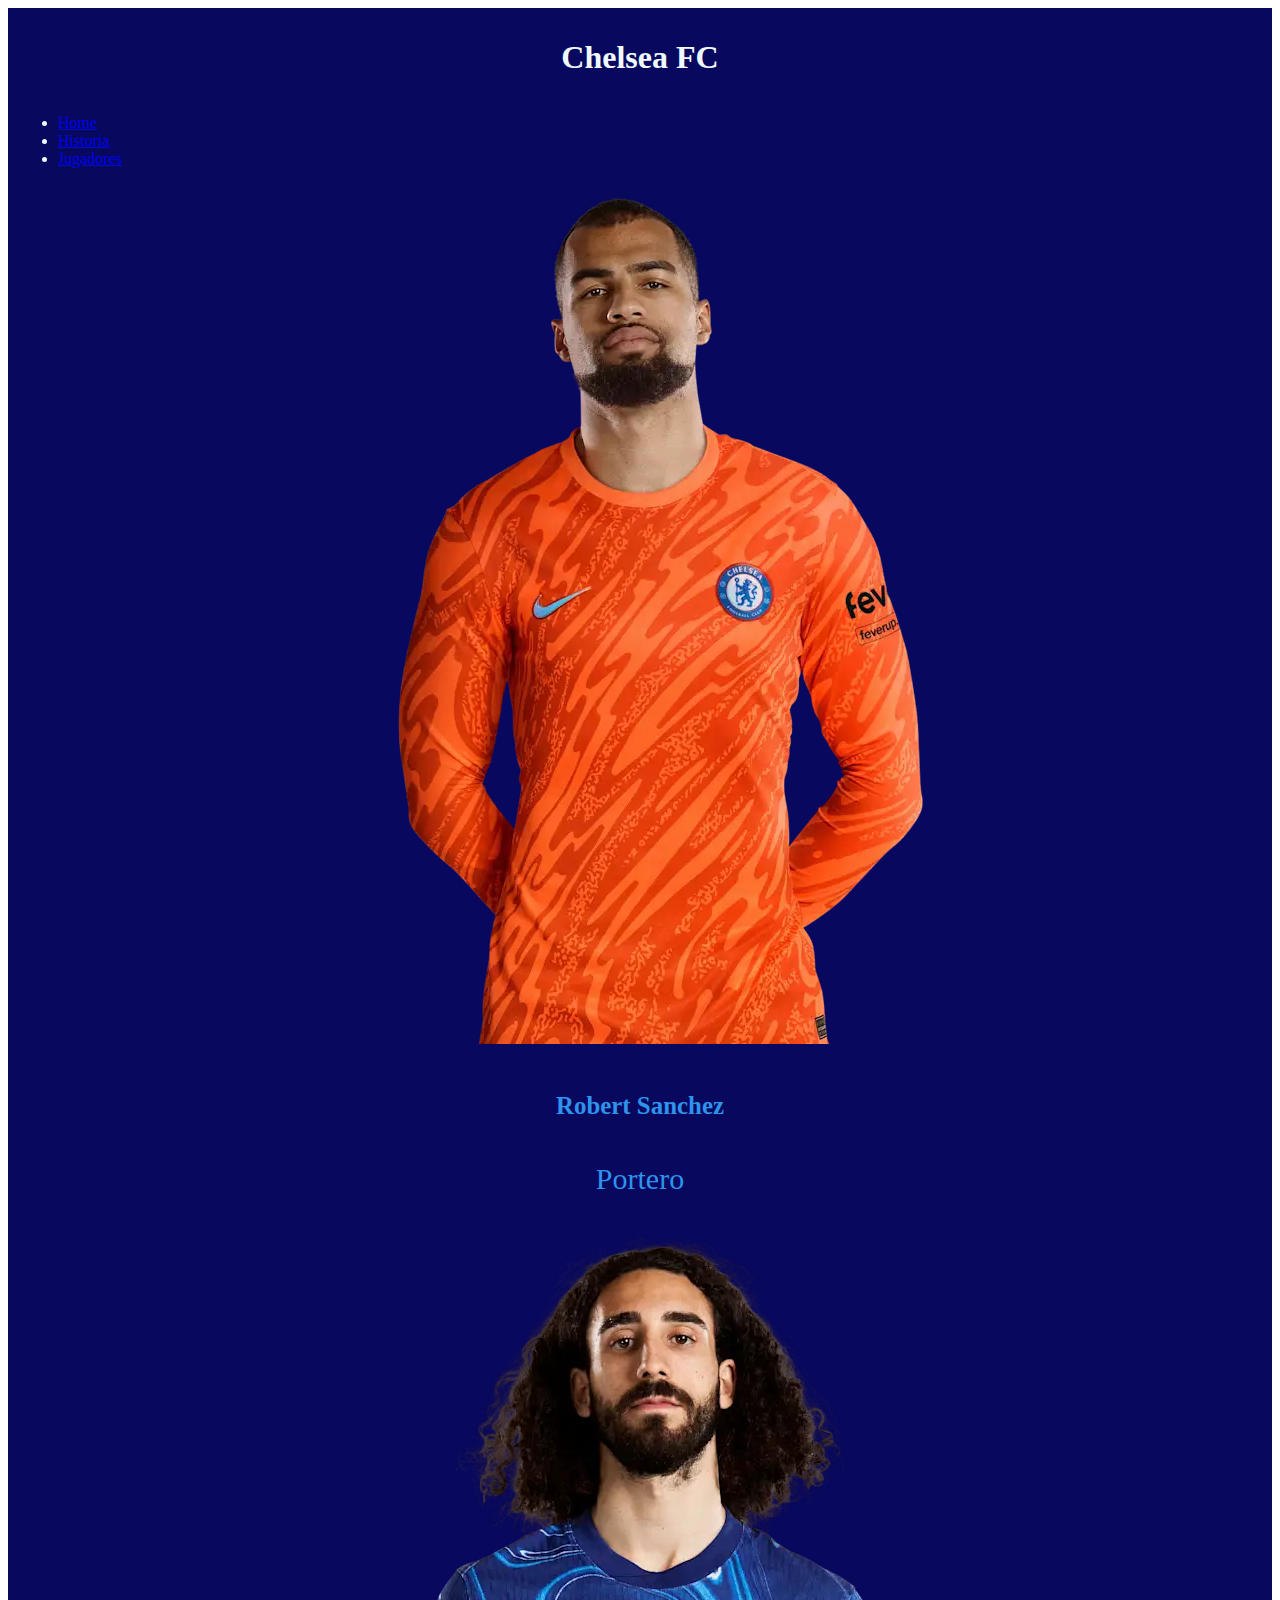
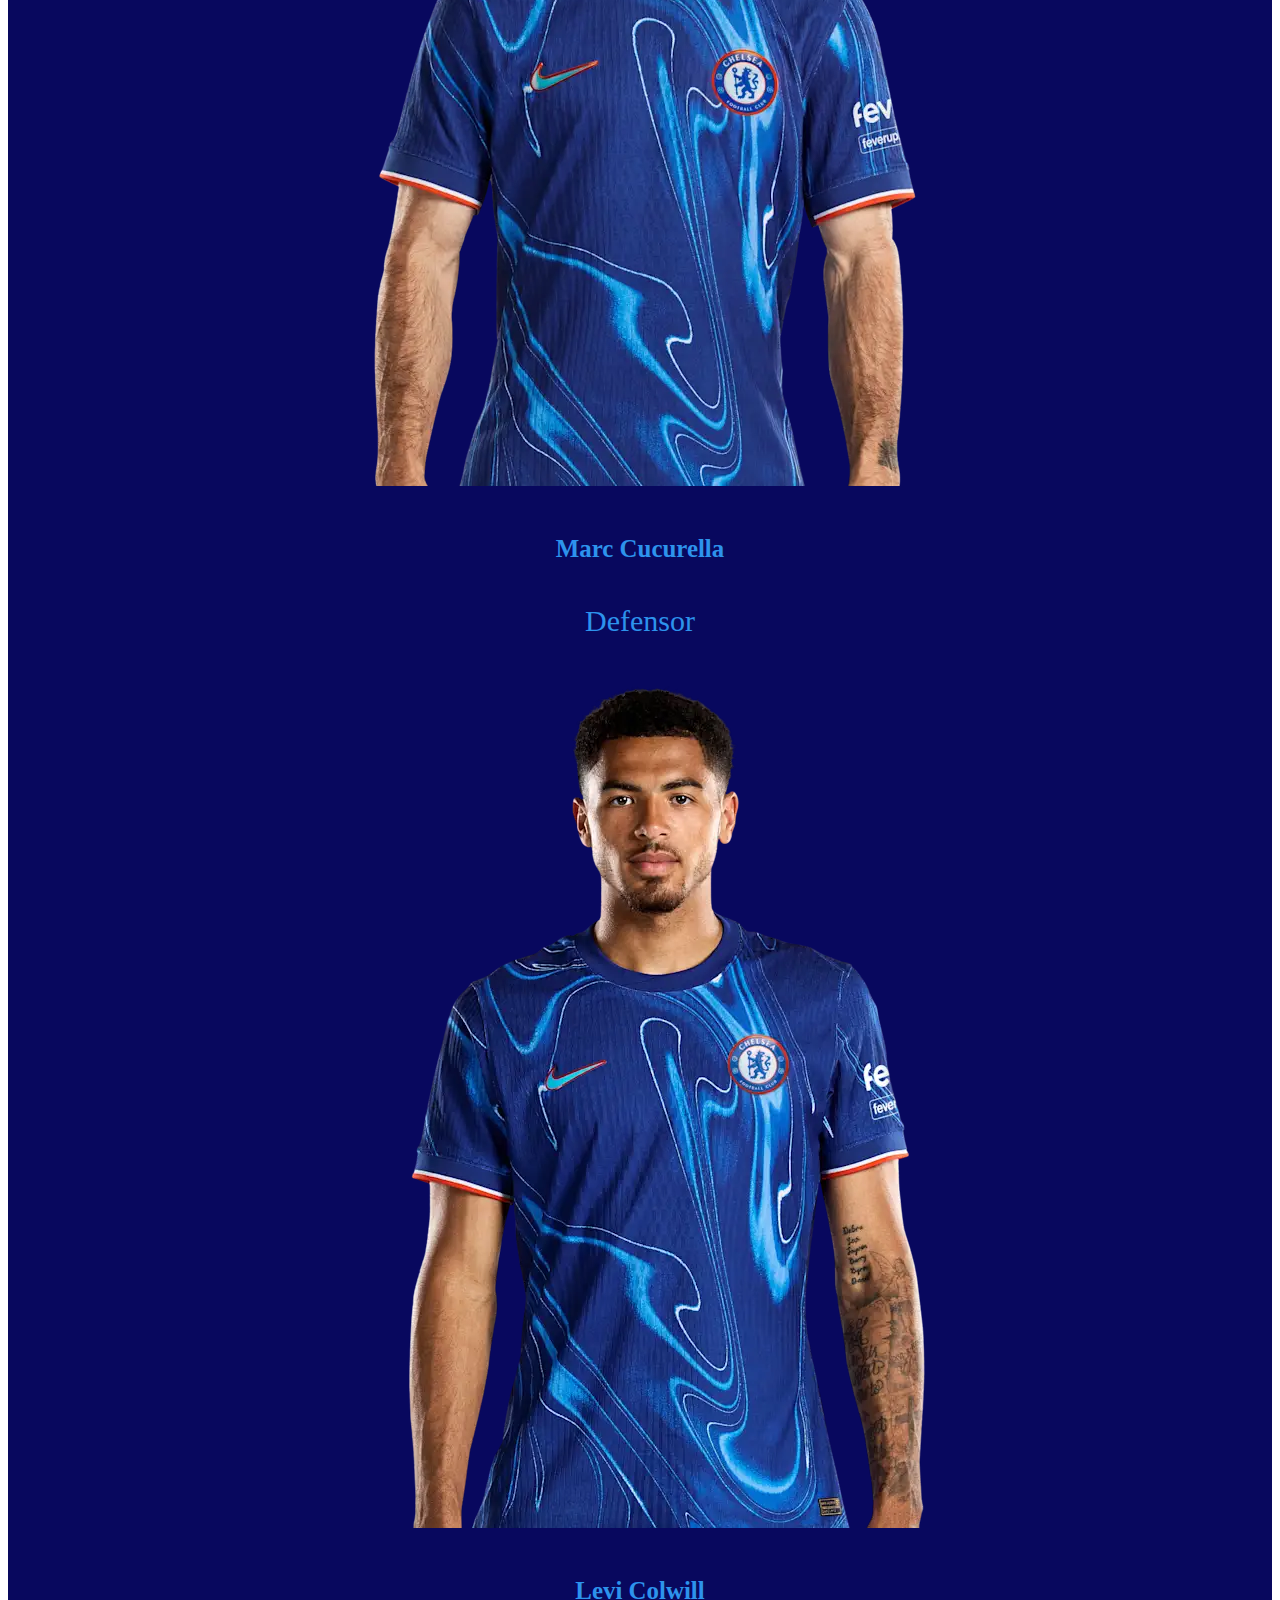
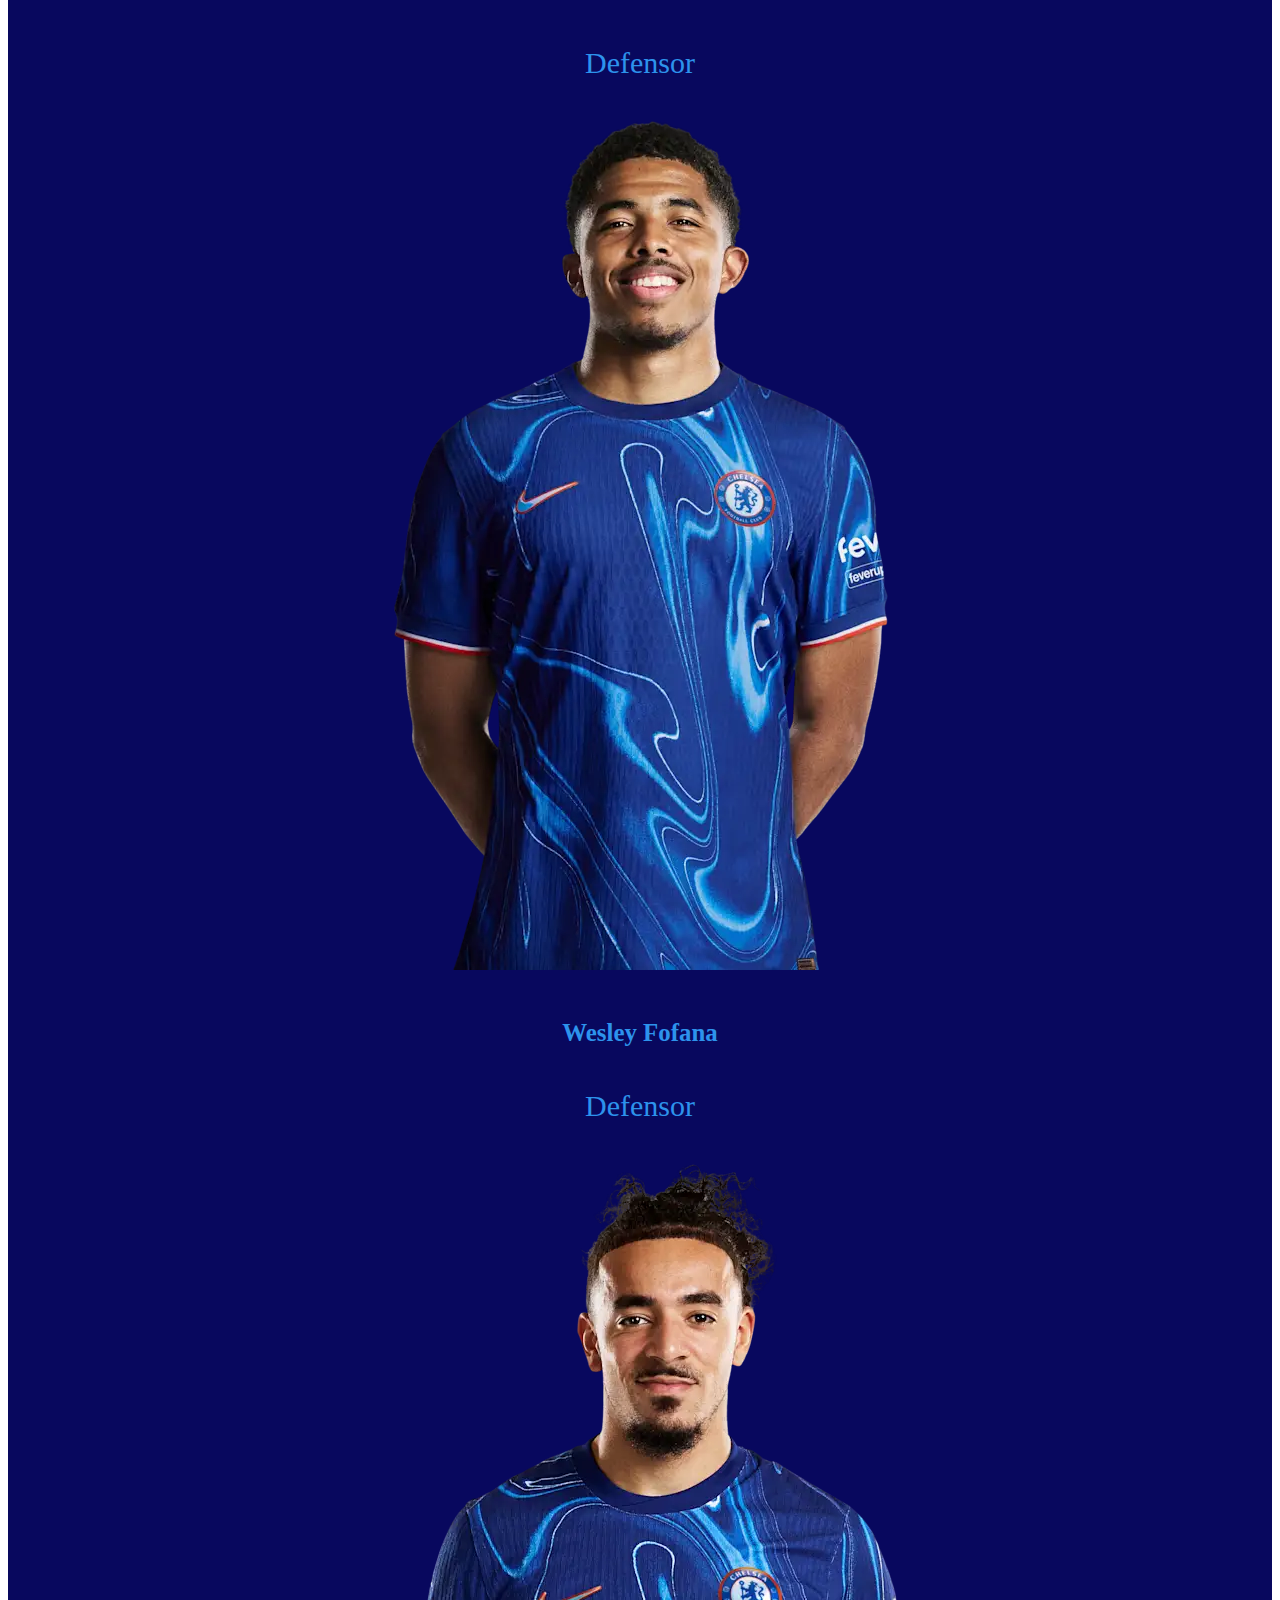
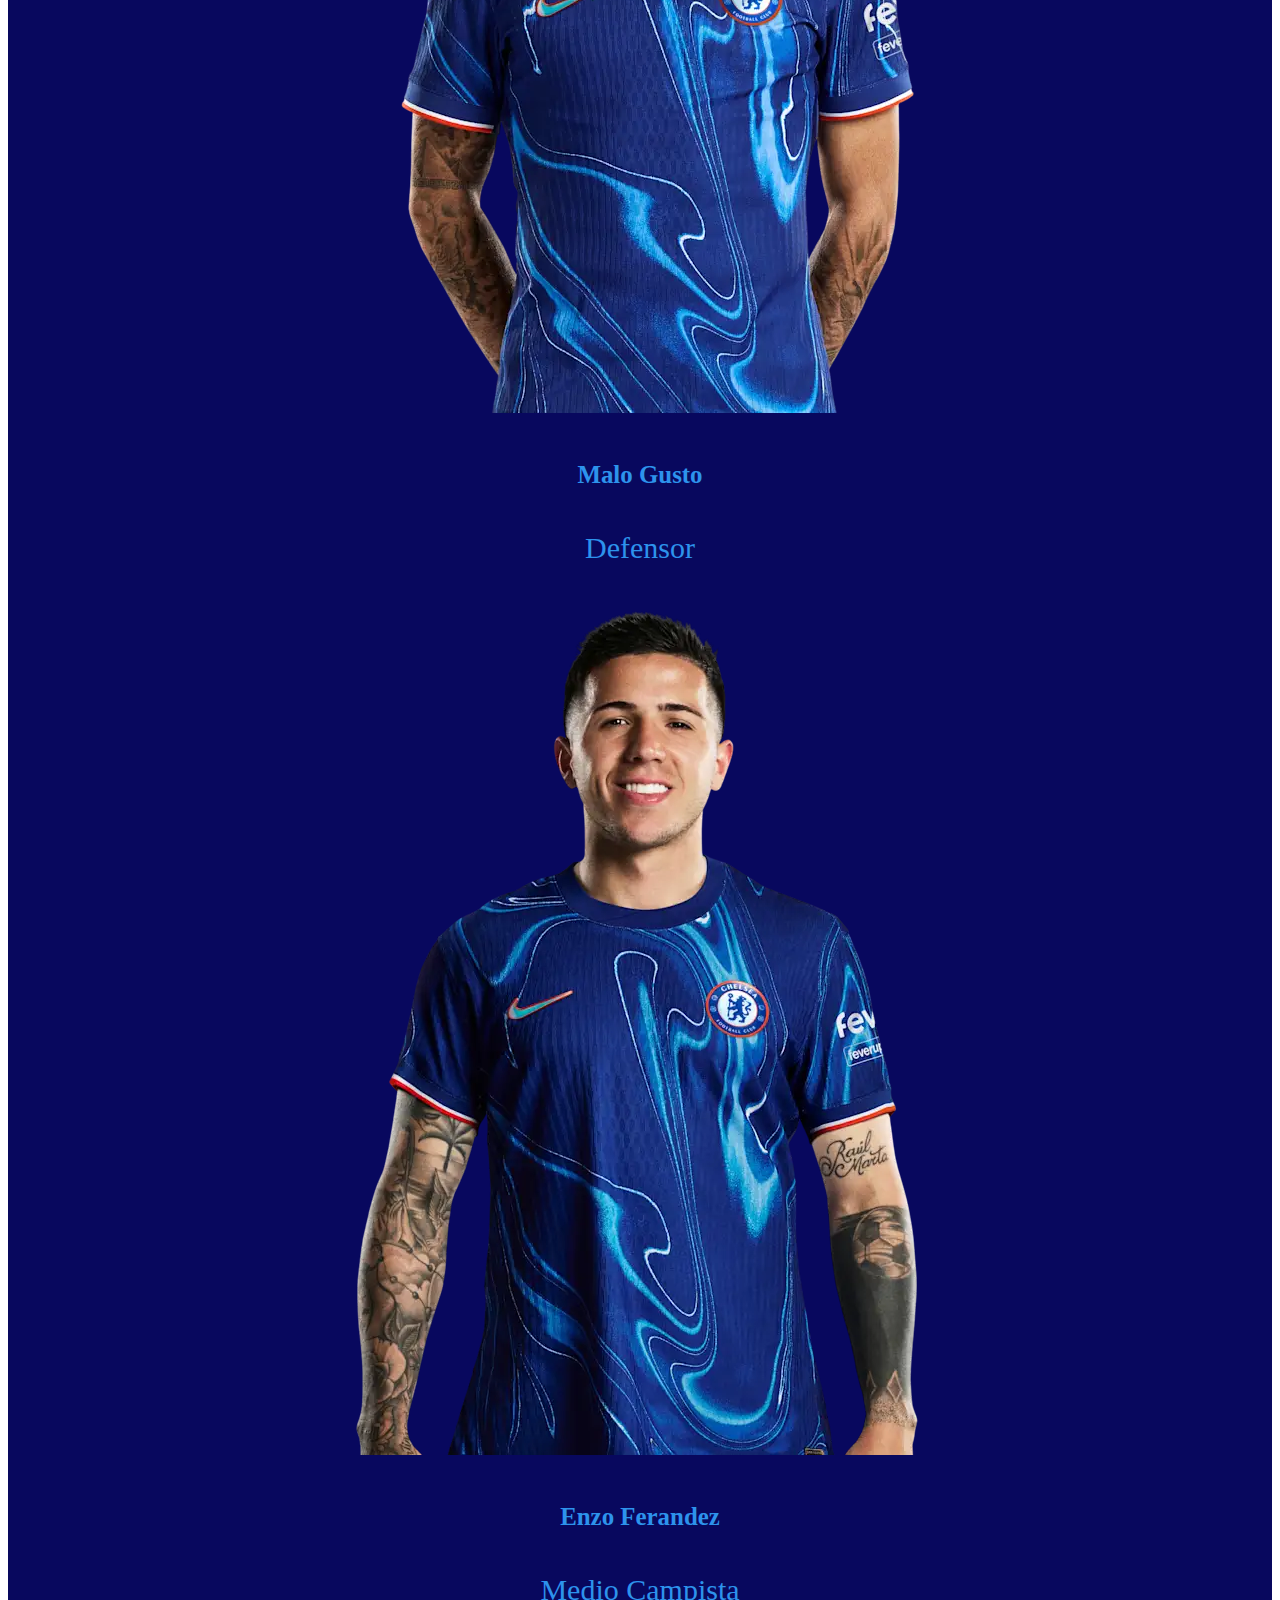
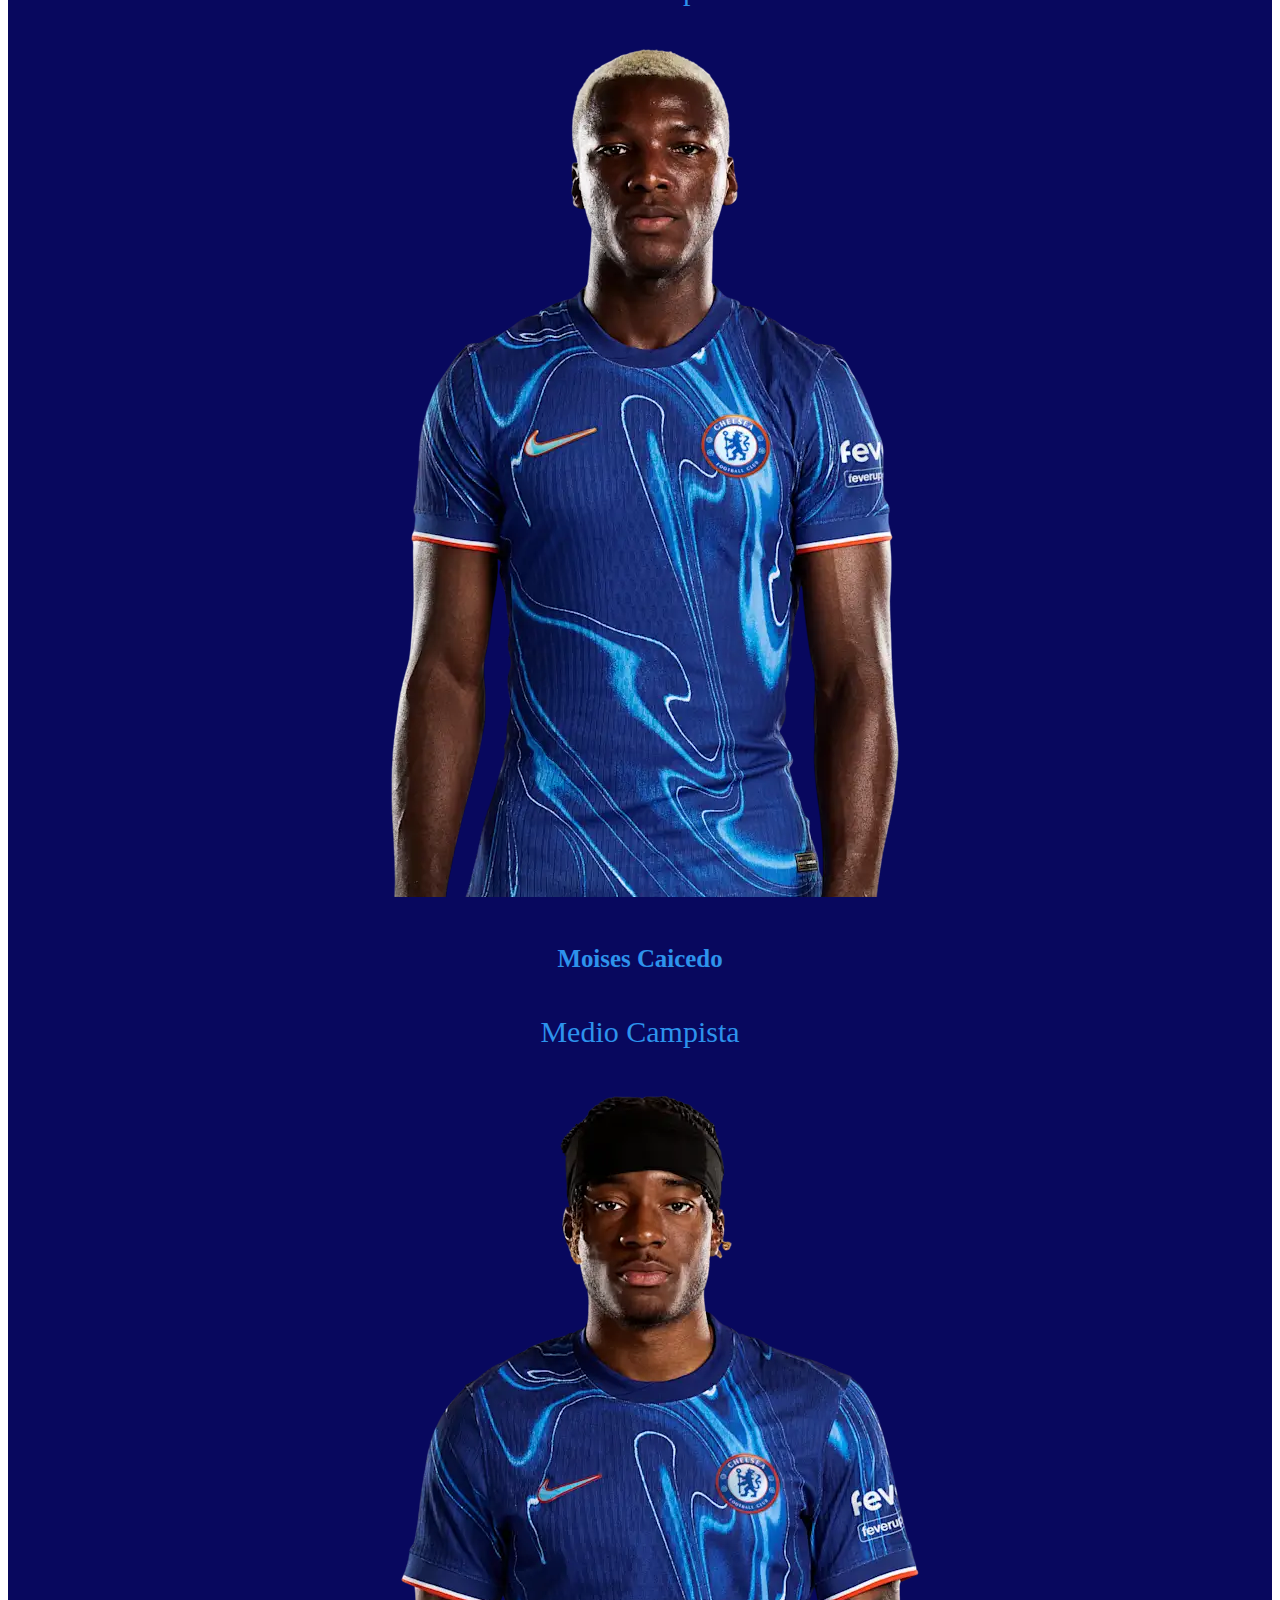
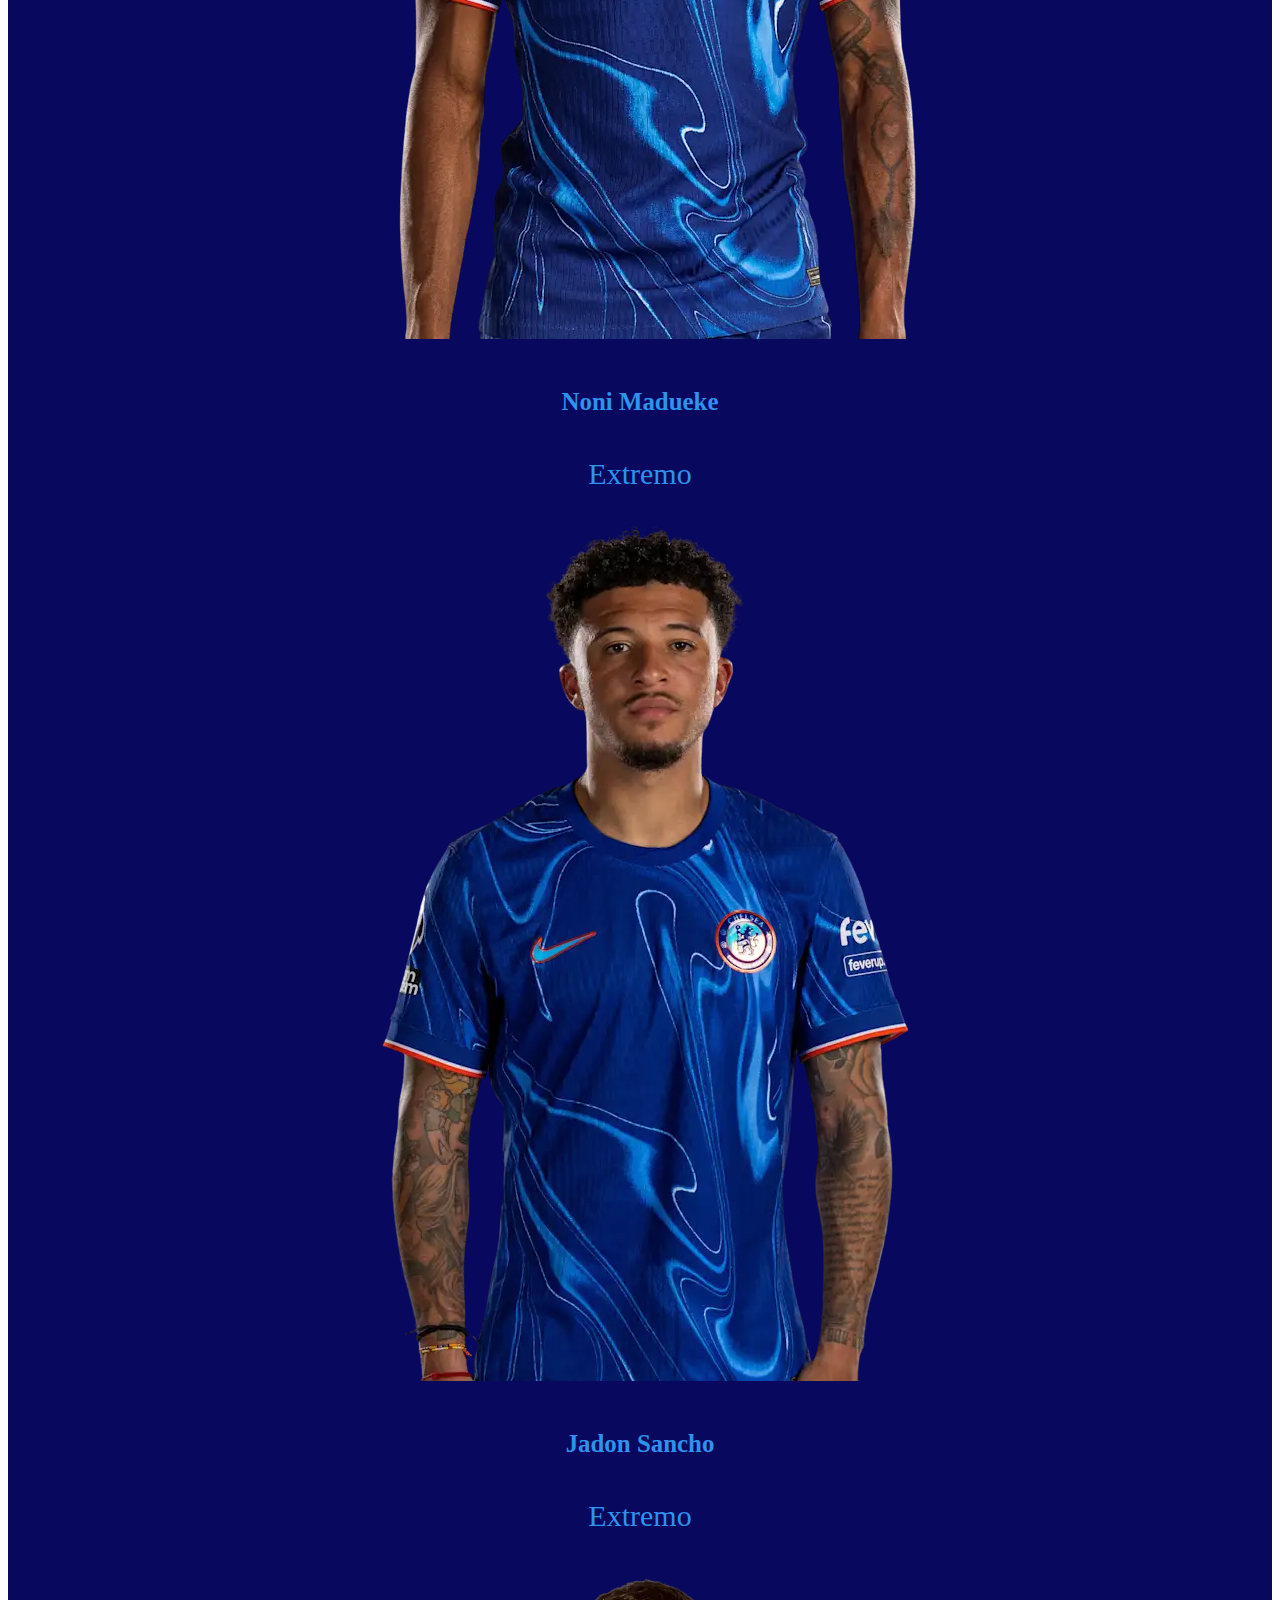
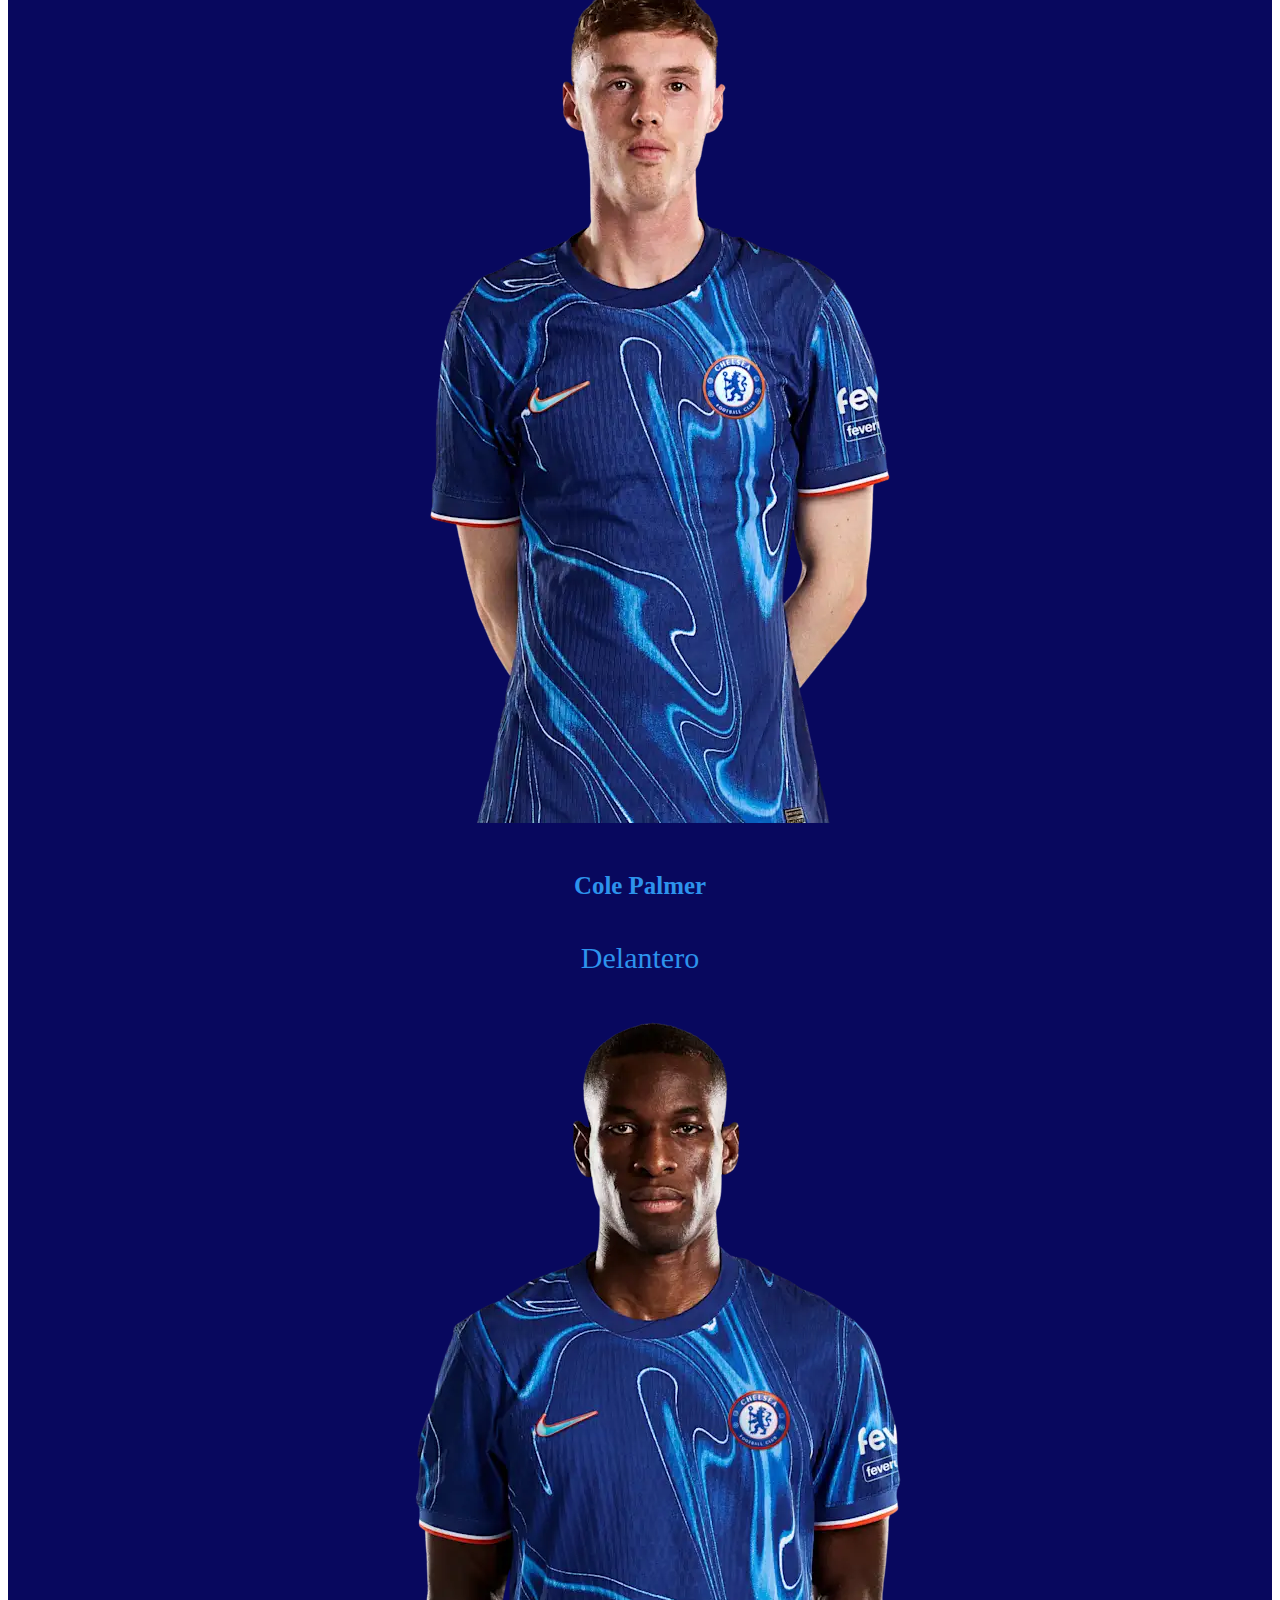
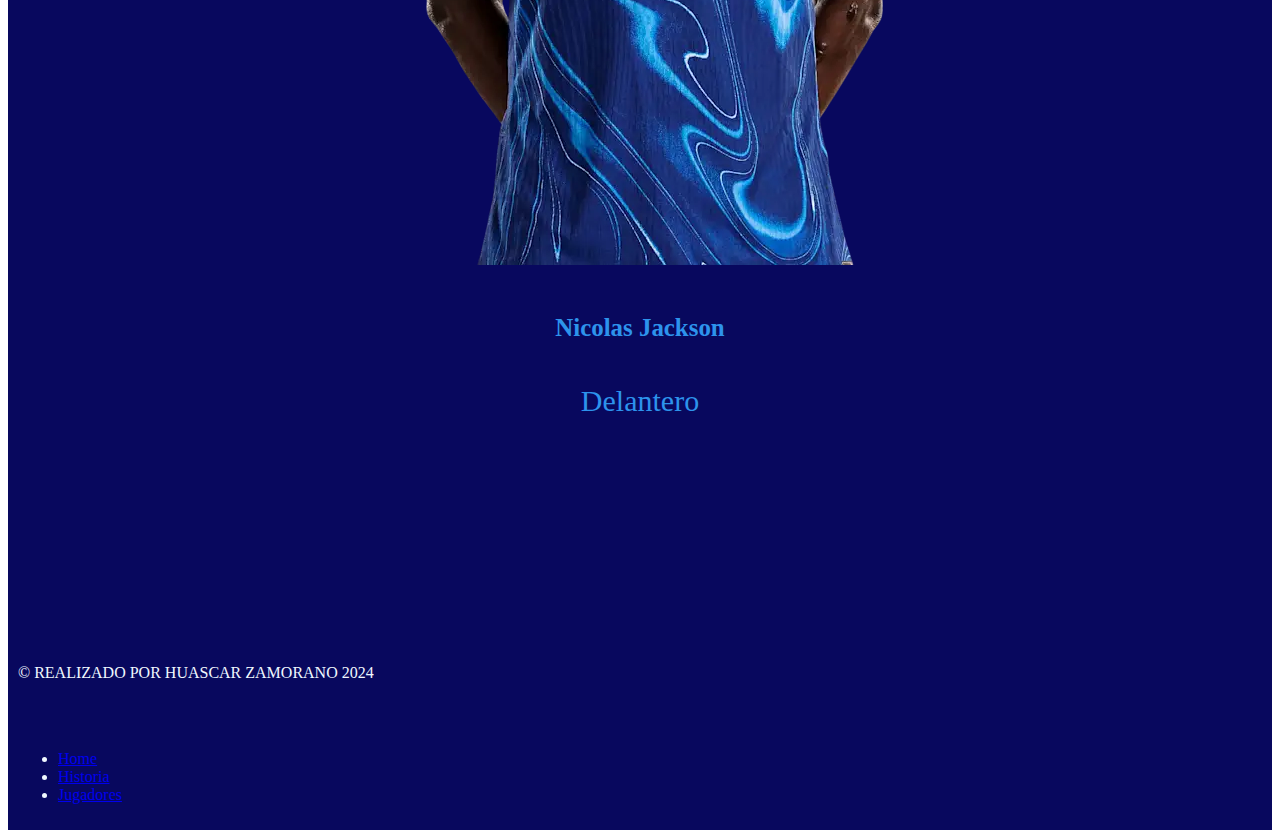
<file: pag3.html>
<!DOCTYPE html>
<html lang="en">
<head>
    <meta charset="UTF-8">
    <meta name="viewport" content="width=device-width, initial-scale=1.0">
    <link rel="stylesheet" href="estilos/estilos3.css">
    <link href="https://cdn.jsdelivr.net/npm/bootstrap@5.1.3/dist/css/bootstrap.min.css" rel="stylesheet" integrity="sha384-1BmE4kWBq78iYhFldvKuhfTAU6auU8tT94WrHftjDbrCEXSU1oBoqyl2QvZ6jIW3" crossorigin="anonymous">
    <script src="https://cdn.jsdelivr.net/npm/bootstrap@5.1.3/dist/js/bootstrap.bundle.min.js" integrity="sha384-ka7Sk0Gln4gmtz2MlQnikT1wXgYsOg+OMhuP+IlRH9sENBO0LRn5q+8nbTov4+1p" crossorigin="anonymous"></script>
    <title>Document</title>
</head>
<body>

    <div class="contenedor">
        <div class="header">
            <h1>Chelsea FC</h1>
        </div>
        
        <div class="nav">
          <ul class="nav justify-content-center">
            <li class="nav-item">
              <a class="nav-link active" aria-current="page" href="index.html">Home</a>
            </li>
            <li class="nav-item">
              <a class="nav-link" href="pag2.html">Historia</a>
            </li>
            <li class="nav-item">
              <a class="nav-link" href="#">Jugadores</a>
            </li>
            
          </ul>
        </div>

        <div class="contenido">
            <div class="row row-cols-1 row-cols-md-3 g-4">
                <div class="col">
                  <div class="card h-100">
                    <img src="img/Robert_Sanchez_profile_2024-25_fever_avatar-removebg.webp" class="card-img-top" alt="20">
                    <div class="card-body">
                      <h5 class="card-title">Robert Sanchez</h5>
                      <p class="card-text">Portero</p>
                    </div>
                  </div>
                </div>
                <div class="col">
                  <div class="card h-100">
                    <img src="img/Marc_Cucurella_profile_2024-25_fever_avatar-removebg.webp" class="card-img-top" alt="...">
                    <div class="card-body">
                      <h5 class="card-title">Marc Cucurella</h5>
                      <p class="card-text">Defensor</p>
                    </div>
                  </div>
                </div>
                <div class="col">
                  <div class="card h-100">
                    <img src="img/Levi_Colwill_profile_2024-25_fever_avatar-removebg.webp" class="card-img-top" alt="...">
                    <div class="card-body">
                      <h5 class="card-title">Levi Colwill</h5>
                      <p class="card-text">Defensor</p>
                    </div>
                  </div>
                </div>
            </div>
            <div class="row row-cols-1 row-cols-md-3 g-4">
                <div class="col">
                  <div class="card h-100">
                    <img src="img/Wesley_Fofana_profile_2024-25_fever_avatar-removebg.webp" class="card-img-top" alt="...">
                    <div class="card-body">
                      <h5 class="card-title">Wesley Fofana</h5>
                      <p class="card-text">Defensor</p>
                    </div>
                  </div>
                </div>
                <div class="col">
                  <div class="card h-100">
                    <img src="img/Malo_Gusto_profile_2024-25_fever_avatar-removebg.webp" class="card-img-top" alt="...">
                    <div class="card-body">
                      <h5 class="card-title">Malo Gusto</h5>
                      <p class="card-text">Defensor</p>
                    </div>
                  </div>
                </div>
                <div class="col">
                  <div class="card h-100">
                    <img src="img/Enzo_Fernandez_profile_2024-25_fever_avatar-removebg.webp" class="card-img-top" alt="...">
                    <div class="card-body">
                      <h5 class="card-title">Enzo Ferandez</h5>
                      <p class="card-text">Medio Campista</p>
                    </div>
                  </div>
                </div>
            </div>
            <div class="row row-cols-1 row-cols-md-3 g-4">
                <div class="col">
                  <div class="card h-100">
                    <img src="img/Moises_Caicedo_profile_2024-25_fever_avatar-removebg.webp" class="card-img-top" alt="...">
                    <div class="card-body">
                      <h5 class="card-title">Moises Caicedo</h5>
                      <p class="card-text">Medio Campista</p>
                    </div>
                  </div>
                </div>
                <div class="col">
                  <div class="card h-100">
                    <img src="img/Noni_Madueke_profile_2024-25_fever_avatar-removebg.webp" class="card-img-top" alt="...">
                    <div class="card-body">
                      <h5 class="card-title">Noni Madueke</h5>
                      <p class="card-text">Extremo</p>
                    </div>
                  </div>
                </div>
                <div class="col">
                  <div class="card h-100">
                    <img src="img/Jadon_Sancho_profile_2024-25_avatar-removebg.webp" class="card-img-top" alt="...">
                    <div class="card-body">
                      <h5 class="card-title">Jadon Sancho</h5>
                      <p class="card-text">Extremo</p>
                    </div>
                  </div>
                </div>
            </div>
            <div class="row row-cols-1 row-cols-md-3 g-4">
                <div class="col">
                  <div class="card h-100">
                    <img src="img/Cole_Palmer_profile_2024-25_fever_avatar-removebg.webp" class="card-img-top" alt="...">
                    <div class="card-body">
                      <h5 class="card-title">Cole Palmer</h5>
                      <p class="card-text">Delantero</p>
                    </div>
                  </div>
                </div>
                <div class="col">
                  <div class="card h-100">
                    <img src="img/Nicolas_Jackson_profile_2024-25_fever_avatar-removebg.webp" class="card-img-top" alt="...">
                    <div class="card-body">
                      <h5 class="card-title">Nicolas Jackson</h5>
                      <p class="card-text">Delantero</p>
                    </div>
                  </div>
                </div>
            </div>
        </div>

        <div class="footer">
            <footer class="d-flex flex-wrap justify-content-between align-items-center py-3 my-4 border-top">
              <p class="col-md-4 mb-0 text-muted">&copy; REALIZADO POR HUASCAR ZAMORANO 2024</p>
          
              <a href="/" class="col-md-4 d-flex align-items-center justify-content-center mb-3 mb-md-0 me-md-auto link-dark text-decoration-none">
                <svg class="bi me-2" width="40" height="32"><use xlink:href="#bootstrap"/></svg>
              </a>
          
              <ul class="nav col-md-4 justify-content-end">
                <li class="nav-item"><a href="index.html" class="nav-link px-2 text-muted">Home</a></li>
                <li class="nav-item"><a href="pag2.html" class="nav-link px-2 text-muted">Historia</a></li>
                <li class="nav-item"><a href="#" class="nav-link px-2 text-muted">Jugadores</a></li>
                
                
              </ul>
            </footer>
    
</body>
</html>
</file>
<file: estilos/estilos1.css>
.contenedor
{
    background-color: rgb(8, 8, 94);
    padding: 10px;
    display: grid;
    grid-template-columns: 4fr 4fr 4fr 4fr;
    grid-template-areas: "header header header header"
                         "nav nav nav nav"
                         "contenido contenido contenido ads"
                         "footer footer footer footer";
}

.header
{
    grid-area: header;
    text-align: center;
    color: aliceblue;

}

.nav
{
    grid-area: nav;
    color: aliceblue;
}

.contenido
{
    grid-area: contenido;
    color: aliceblue;
}

.ads
{
    grid-area: ads;
    color: aliceblue;
}

.footer
{
    grid-area: footer;
    color: aliceblue;
    
    
    
}
</file>
<file: estilos/estilos2.css>
.contenedor
{
    background-color: rgb(8, 8, 94);
    padding: 10px;
    display: grid;
    grid-template-columns: 4fr 4fr 4fr 4fr;
    grid-template-areas: "header header header header"
                         "nav nav nav nav"
                         "contenido contenido contenido ads"
                         "footer footer footer footer";
}

.header
{
    grid-area: header;
    text-align: center;
    color: aliceblue;

}

.nav
{
    grid-area: nav;
    color: aliceblue;
}

.contenido
{
    grid-area: contenido;
    color: rgb(45, 147, 236);
    text-align: justify;
}
.ads
{
    grid-area: ads;
    color: rgb(45, 147, 236);
    margin-left: 50px;
    margin-right: 50px;
    text-align: justify;
}

.footer
{
    grid-area: footer;
    color: aliceblue;
    
    
    
}
</file>
<file: estilos/estilos3.css>
.contenedor
{
    background-color: rgb(8, 8, 94);
    padding: 10px;
    display: grid;
    grid-template-columns: 4fr 4fr 4fr 4fr;
    grid-template-areas: "header header header header"
                         "nav nav nav nav"
                         "contenido contenido contenido contenido"
                         "footer footer footer footer";
}

.header
{
    grid-area: header;
    text-align: center;
    color: aliceblue;

}

.nav
{
    grid-area: nav;
    color: aliceblue;
}

.contenido
{
    grid-area: contenido;
    color: rgb(45, 147, 236);
    margin-bottom: 200px;
    margin-left: 100px;
    margin-right: 100px;
    text-align: center;
    font-size: 30px;
    
}
.footer
{
    grid-area: footer;
    color: aliceblue;
    
    
    
}
</file>
